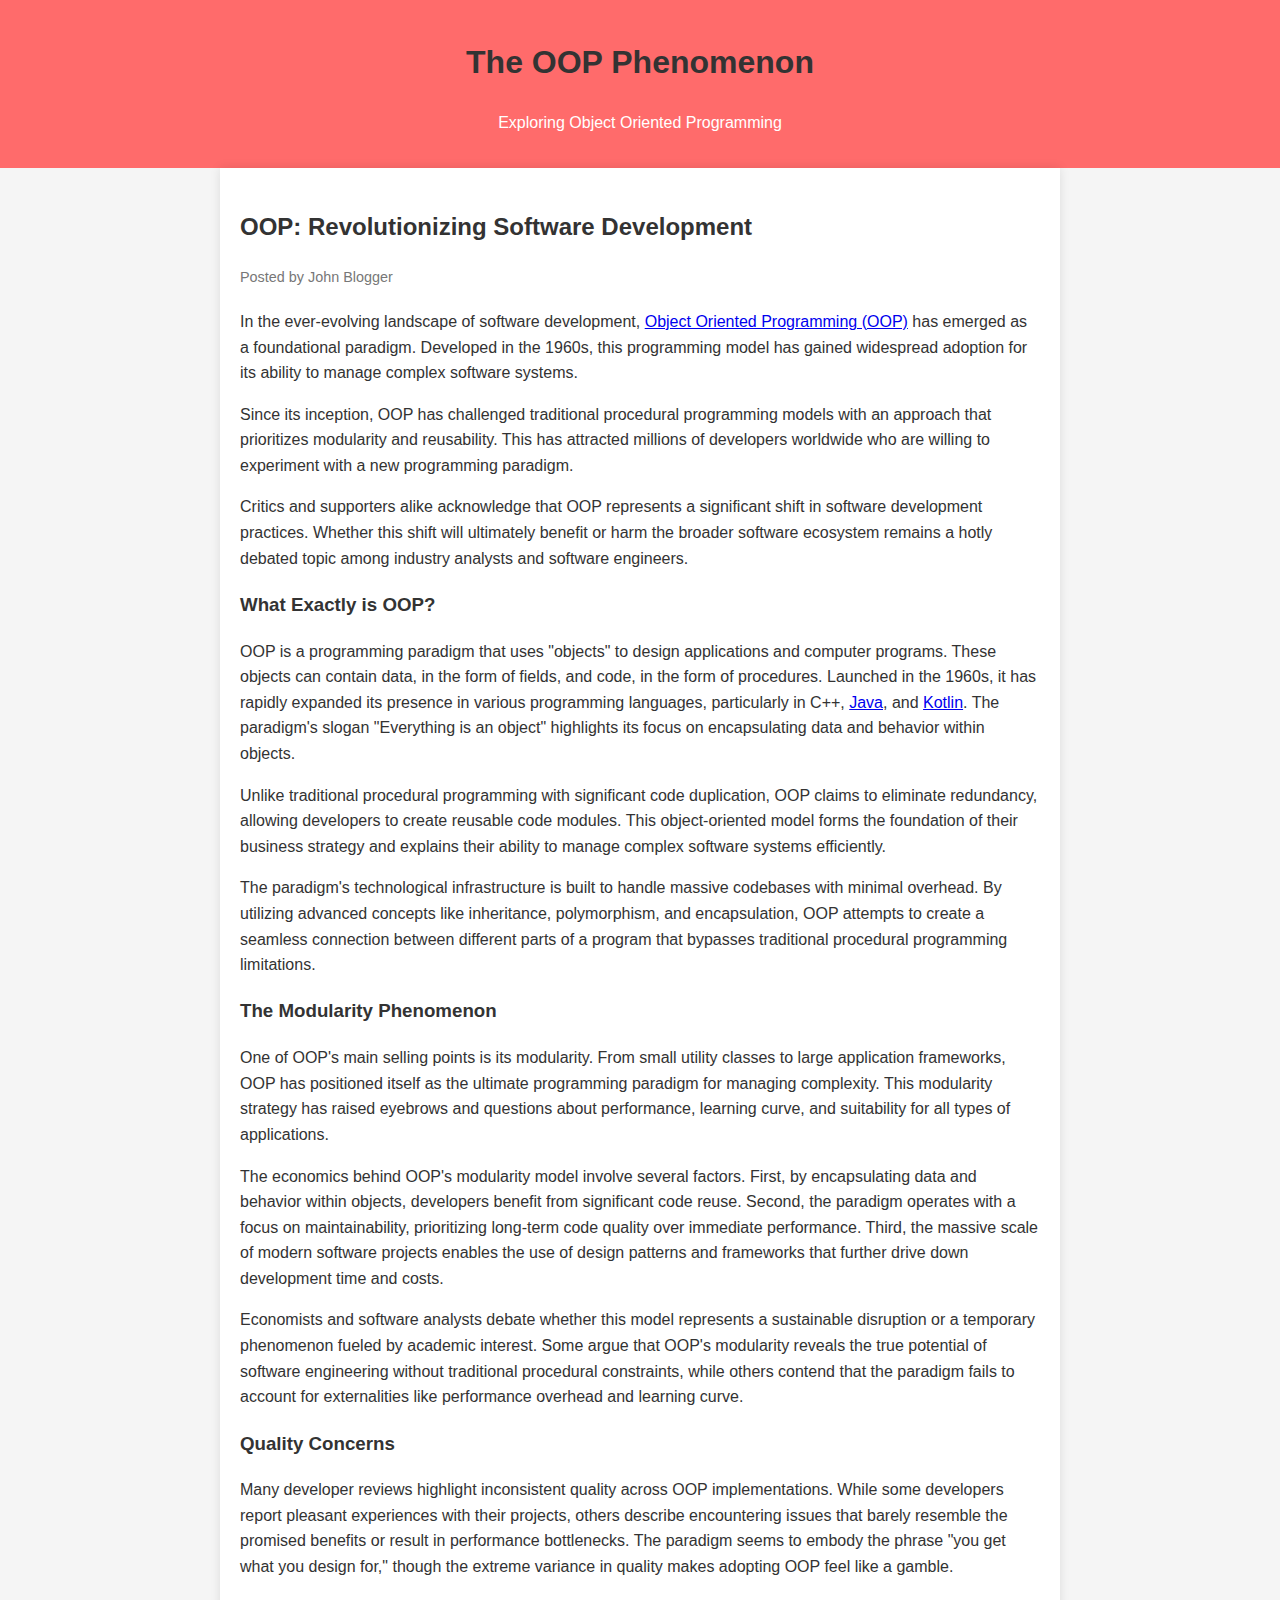
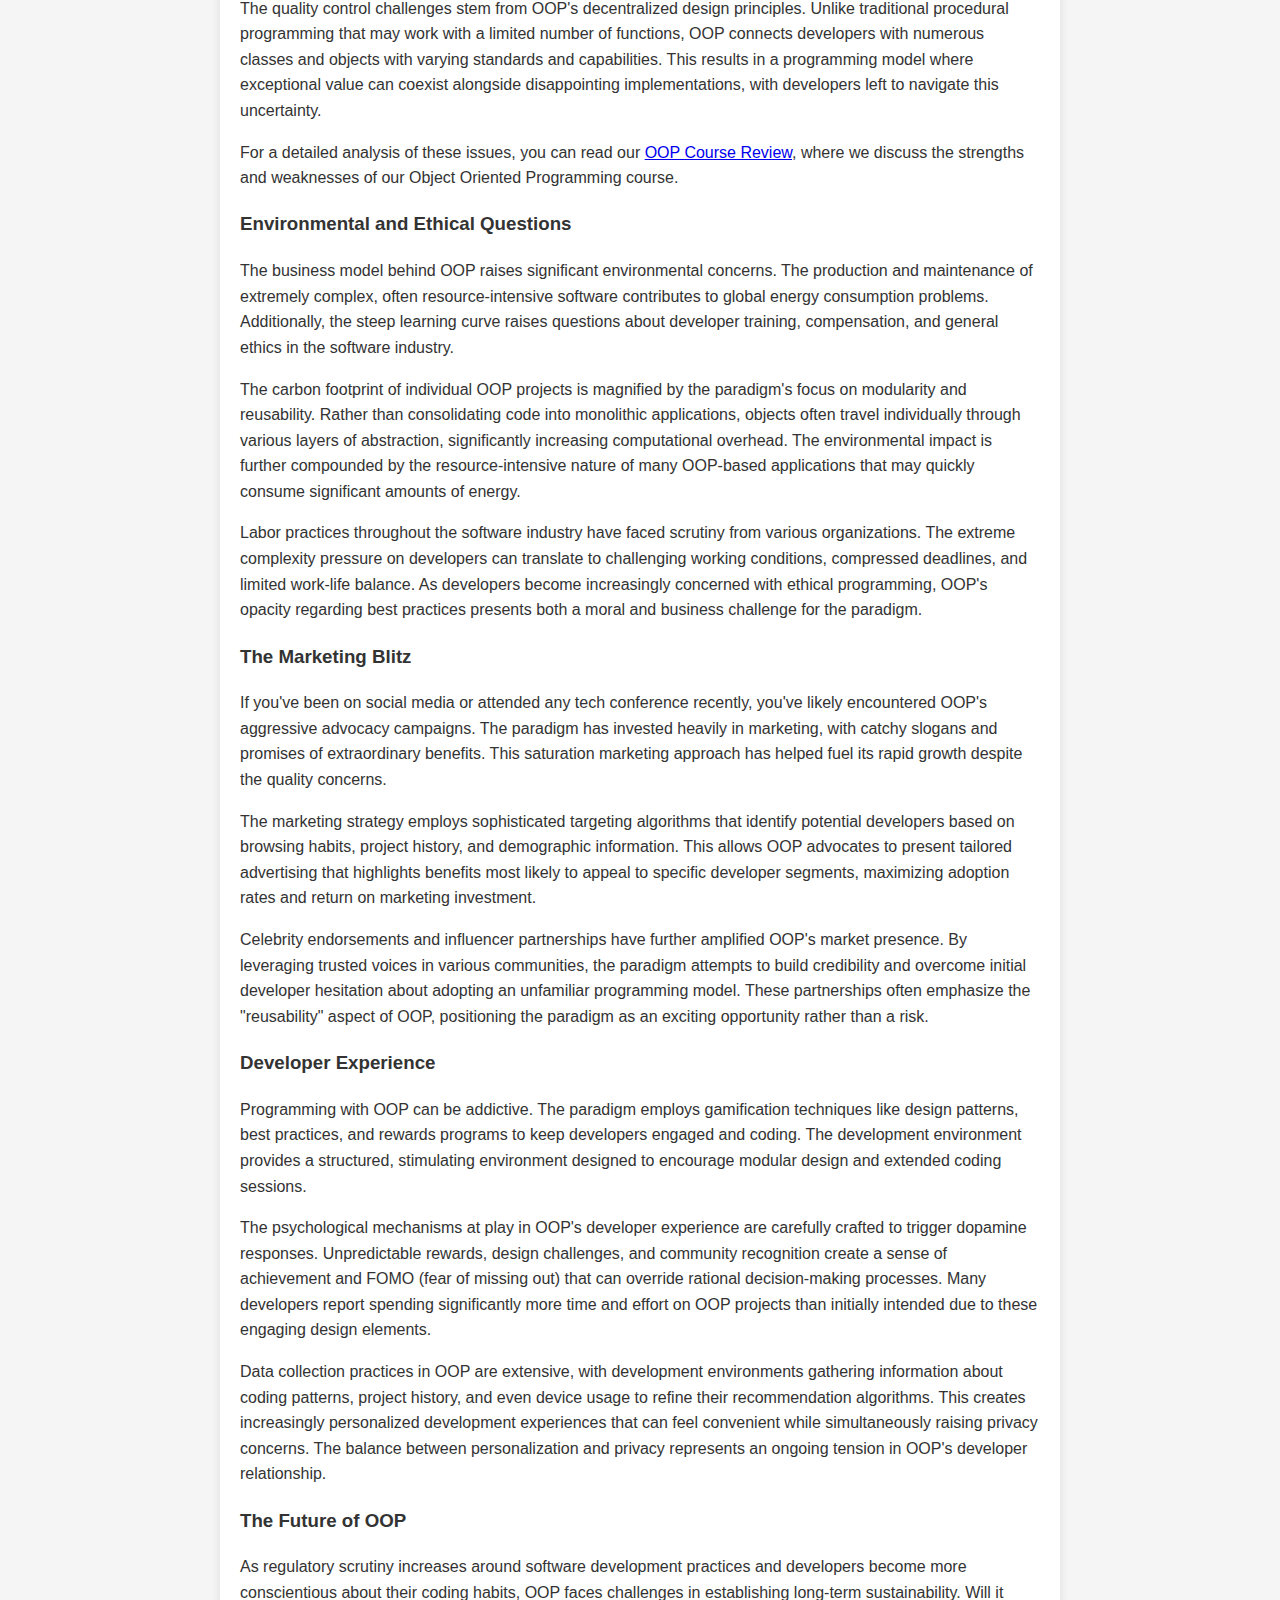
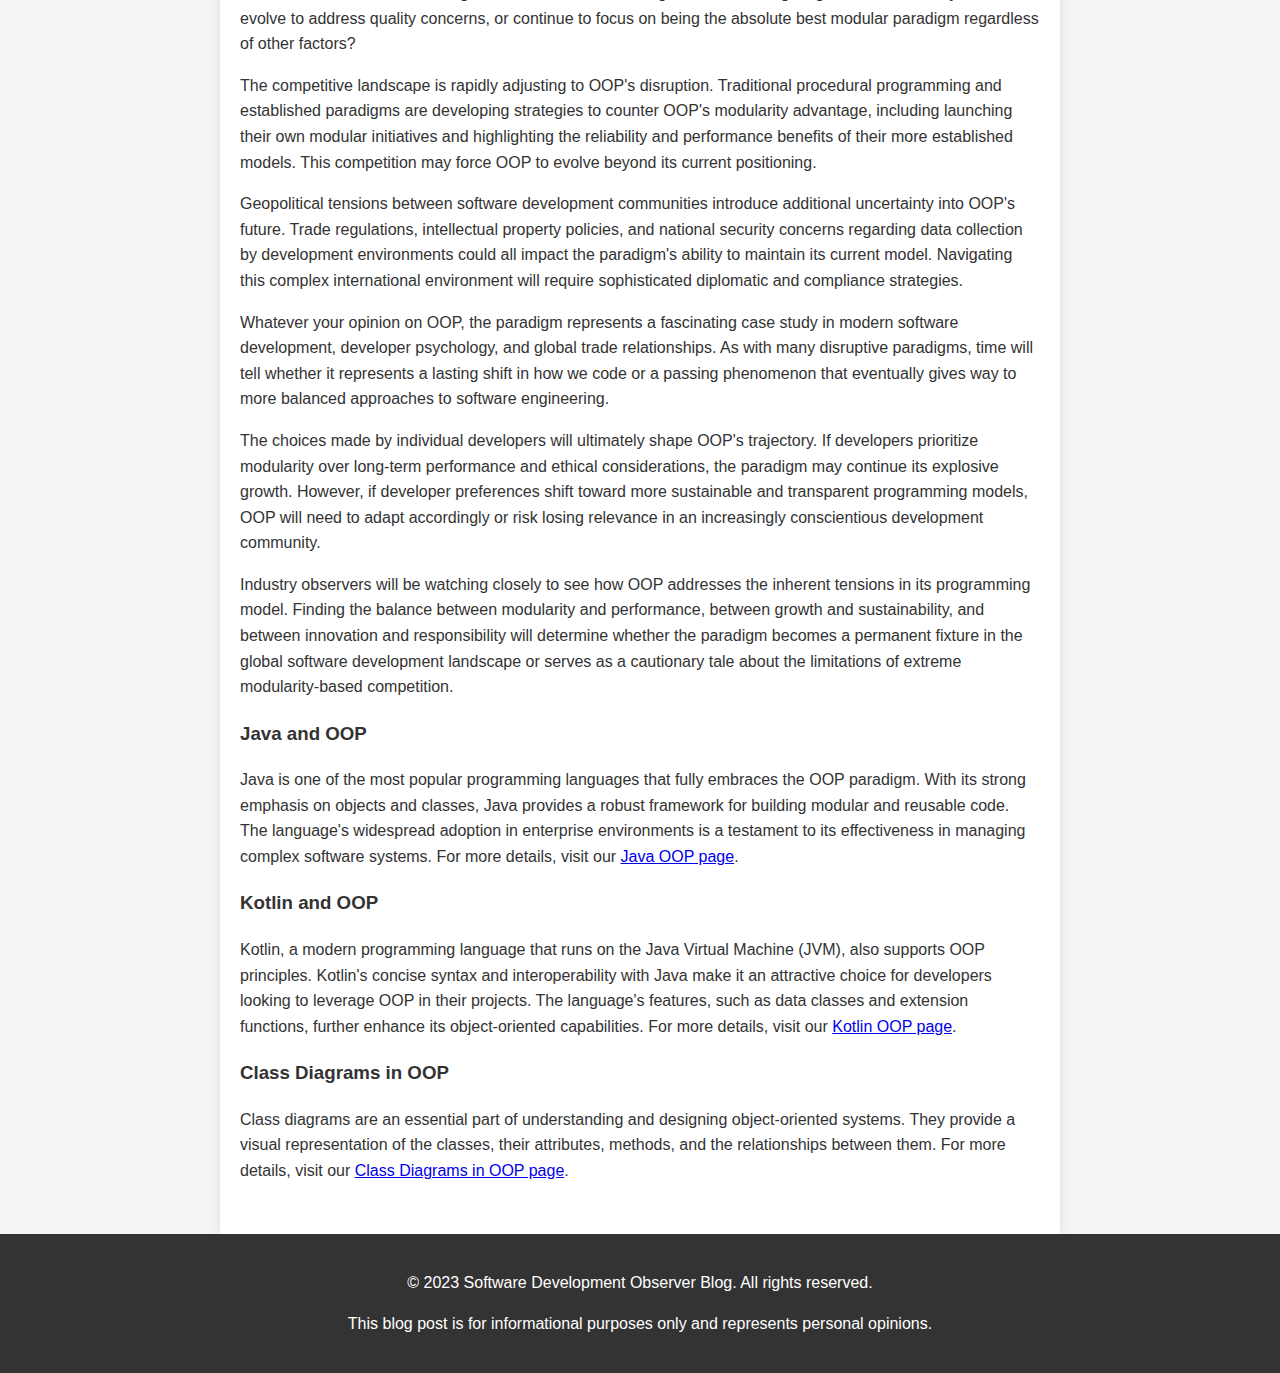
<file: index.html>
<!DOCTYPE html>
<html lang="en">

<head>
    <meta charset="UTF-8">
    <meta name="viewport" content="width=device-width, initial-scale=1.0">
    <title>OOP: The Programming Paradigm Blog</title>
    <link rel="stylesheet" href="styles.css">
    <script type="application/ld+json">
        {
            "@context": "https://schema.org",
            "@type": "BlogPosting",
            "headline": "OOP: Revolutionizing Software Development",
            "description": "Exploring Object Oriented Programming.",
            "url": "https://imt.0x10.lv/index.html",
            "datePublished": "2025-03-30",
            "author": {
                "@type": "Person",
                "name": "John Blogger"
            },
            "image": "https://imt.0x10.lv/oop_blog.png",
            "publisher": {
                "@type": "Organization",
                "name": "Software Development Observer Blog",
                "logo": {
                    "@type": "ImageObject",
                    "url": "https://imt.0x10.lv/logo.png"
                }
            },
            "mainEntityOfPage": {
                "@type": "WebPage",
                "@id": "https://imt.0x10.lv/index.html"
            }
        }
    </script>
</head>

<body itemscope itemtype="https://schema.org/WebPage">
    <header>
        <h1 itemprop="headline">The OOP Phenomenon</h1>
        <p itemprop="description">Exploring Object Oriented Programming</p>
    </header>

    <div class="container">
        <article itemscope itemtype="https://schema.org/Article">
            <h2 itemprop="headline">OOP: Revolutionizing Software Development</h2>
            <div class="post-meta" itemprop="author" itemscope itemtype="https://schema.org/Person">
                Posted by <span itemprop="name">John Blogger</span>
            </div>

            <div class="post-content" itemprop="articleBody">
                <p>In the ever-evolving landscape of software development, <a
                        href="https://en.wikipedia.org/wiki/Object-oriented_programming" target="_blank">Object Oriented
                        Programming (OOP)</a>
                    has emerged as a foundational paradigm. Developed in the 1960s, this programming model has gained
                    widespread adoption for its ability to manage complex software systems.</p>

                <p>Since its inception, OOP has challenged traditional procedural programming models with an approach
                    that prioritizes modularity and reusability. This has attracted millions of developers worldwide who
                    are willing to experiment with a new programming paradigm.</p>

                <p>Critics and supporters alike acknowledge that OOP represents a significant shift in software
                    development practices. Whether this shift will ultimately benefit or harm the broader software
                    ecosystem remains a hotly debated topic among industry analysts and software engineers.</p>

                <h3>What Exactly is OOP?</h3>
                <p>OOP is a programming paradigm that uses "objects" to design applications and computer programs. These
                    objects can contain data, in the form of fields, and code, in the form of procedures. Launched in
                    the 1960s, it has rapidly expanded its presence in various programming languages, particularly in
                    C++, <a href="java_oop.html">Java</a>, and <a href="kotlin_oop.html">Kotlin</a>. The paradigm's
                    slogan "Everything is an object" highlights its focus on
                    encapsulating data and behavior within objects.</p>

                <p>Unlike traditional procedural programming with significant code duplication, OOP claims to eliminate
                    redundancy, allowing developers to create reusable code modules. This object-oriented model forms
                    the foundation of their business strategy and explains their ability to manage complex software
                    systems efficiently.</p>

                <p>The paradigm's technological infrastructure is built to handle massive codebases with minimal
                    overhead. By utilizing advanced concepts like inheritance, polymorphism, and encapsulation, OOP
                    attempts to create a seamless connection between different parts of a program that bypasses
                    traditional procedural programming limitations.</p>

                <h3>The Modularity Phenomenon</h3>
                <p>One of OOP's main selling points is its modularity. From small utility classes to large application
                    frameworks, OOP has positioned itself as the ultimate programming paradigm for managing complexity.
                    This modularity strategy has raised eyebrows and questions about performance, learning curve, and
                    suitability for all types of applications.</p>

                <p>The economics behind OOP's modularity model involve several factors. First, by encapsulating data and
                    behavior within objects, developers benefit from significant code reuse. Second, the paradigm
                    operates with a focus on maintainability, prioritizing long-term code quality over immediate
                    performance. Third, the massive scale of modern software projects enables the use of design patterns
                    and frameworks that further drive down development time and costs.</p>

                <p>Economists and software analysts debate whether this model represents a sustainable disruption or a
                    temporary phenomenon fueled by academic interest. Some argue that OOP's modularity reveals the true
                    potential of software engineering without traditional procedural constraints, while others contend
                    that the paradigm fails to account for externalities like performance overhead and learning curve.
                </p>

                <h3>Quality Concerns</h3>
                <p>Many developer reviews highlight inconsistent quality across OOP implementations. While some
                    developers report pleasant experiences with their projects, others describe encountering issues that
                    barely resemble the promised benefits or result in performance bottlenecks. The paradigm seems to
                    embody the phrase "you get what you design for," though the extreme variance in quality makes
                    adopting OOP feel like a gamble.</p>

                <p>The quality control challenges stem from OOP's decentralized design principles. Unlike traditional
                    procedural programming that may work with a limited number of functions, OOP connects developers
                    with numerous classes and objects with varying standards and capabilities. This results in a
                    programming model where exceptional value can coexist alongside disappointing implementations, with
                    developers left to navigate this uncertainty.</p>
                <p>For a detailed analysis of these issues, you can read our <a href="oop_course.html">OOP Course
                        Review</a>, where we discuss the strengths and weaknesses of our Object Oriented Programming
                    course.</p>

                <h3>Environmental and Ethical Questions</h3>
                <p>The business model behind OOP raises significant environmental concerns. The production and
                    maintenance of extremely complex, often resource-intensive software contributes to global energy
                    consumption problems. Additionally, the steep learning curve raises questions about developer
                    training, compensation, and general ethics in the software industry.</p>

                <p>The carbon footprint of individual OOP projects is magnified by the paradigm's focus on modularity
                    and reusability. Rather than consolidating code into monolithic applications, objects often travel
                    individually through various layers of abstraction, significantly increasing computational overhead.
                    The environmental impact is further compounded by the resource-intensive nature of many OOP-based
                    applications that may quickly consume significant amounts of energy.</p>

                <p>Labor practices throughout the software industry have faced scrutiny from various organizations. The
                    extreme complexity pressure on developers can translate to challenging working conditions,
                    compressed deadlines, and limited work-life balance. As developers become increasingly concerned
                    with ethical programming, OOP's opacity regarding best practices presents both a moral and business
                    challenge for the paradigm.</p>

                <h3>The Marketing Blitz</h3>
                <p>If you've been on social media or attended any tech conference recently, you've likely encountered
                    OOP's aggressive advocacy campaigns. The paradigm has invested heavily in marketing, with catchy
                    slogans and promises of extraordinary benefits. This saturation marketing approach has helped fuel
                    its rapid growth despite the quality concerns.</p>

                <p>The marketing strategy employs sophisticated targeting algorithms that identify potential developers
                    based on browsing habits, project history, and demographic information. This allows OOP advocates to
                    present tailored advertising that highlights benefits most likely to appeal to specific developer
                    segments, maximizing adoption rates and return on marketing investment.</p>

                <p>Celebrity endorsements and influencer partnerships have further amplified OOP's market presence. By
                    leveraging trusted voices in various communities, the paradigm attempts to build credibility and
                    overcome initial developer hesitation about adopting an unfamiliar programming model. These
                    partnerships often emphasize the "reusability" aspect of OOP, positioning the paradigm as an
                    exciting opportunity rather than a risk.</p>

                <h3>Developer Experience</h3>
                <p>Programming with OOP can be addictive. The paradigm employs gamification techniques like design
                    patterns, best practices, and rewards programs to keep developers engaged and coding. The
                    development environment provides a structured, stimulating environment designed to encourage modular
                    design and extended coding sessions.</p>

                <p>The psychological mechanisms at play in OOP's developer experience are carefully crafted to trigger
                    dopamine responses. Unpredictable rewards, design challenges, and community recognition create a
                    sense of achievement and FOMO (fear of missing out) that can override rational decision-making
                    processes. Many developers report spending significantly more time and effort on OOP projects than
                    initially intended due to these engaging design elements.</p>

                <p>Data collection practices in OOP are extensive, with development environments gathering information
                    about coding patterns, project history, and even device usage to refine their recommendation
                    algorithms. This creates increasingly personalized development experiences that can feel convenient
                    while simultaneously raising privacy concerns. The balance between personalization and privacy
                    represents an ongoing tension in OOP's developer relationship.</p>

                <h3>The Future of OOP</h3>
                <p>As regulatory scrutiny increases around software development practices and developers become more
                    conscientious about their coding habits, OOP faces challenges in establishing long-term
                    sustainability. Will it evolve to address quality concerns, or continue to focus on being the
                    absolute best modular paradigm regardless of other factors?</p>

                <p>The competitive landscape is rapidly adjusting to OOP's disruption. Traditional procedural
                    programming and established paradigms are developing strategies to counter OOP's modularity
                    advantage, including launching their own modular initiatives and highlighting the reliability and
                    performance benefits of their more established models. This competition may force OOP to evolve
                    beyond its current positioning.</p>

                <p>Geopolitical tensions between software development communities introduce additional uncertainty into
                    OOP's future. Trade regulations, intellectual property policies, and national security concerns
                    regarding data collection by development environments could all impact the paradigm's ability to
                    maintain its current model. Navigating this complex international environment will require
                    sophisticated diplomatic and compliance strategies.</p>

                <p>Whatever your opinion on OOP, the paradigm represents a fascinating case study in modern software
                    development, developer psychology, and global trade relationships. As with many disruptive
                    paradigms, time will tell whether it represents a lasting shift in how we code or a passing
                    phenomenon that eventually gives way to more balanced approaches to software engineering.</p>

                <p>The choices made by individual developers will ultimately shape OOP's trajectory. If developers
                    prioritize modularity over long-term performance and ethical considerations, the paradigm may
                    continue its explosive growth. However, if developer preferences shift toward more sustainable and
                    transparent programming models, OOP will need to adapt accordingly or risk losing relevance in an
                    increasingly conscientious development community.</p>

                <p>Industry observers will be watching closely to see how OOP addresses the inherent tensions in its
                    programming model. Finding the balance between modularity and performance, between growth and
                    sustainability, and between innovation and responsibility will determine whether the paradigm
                    becomes a permanent fixture in the global software development landscape or serves as a cautionary
                    tale about the limitations of extreme modularity-based competition.</p>

                <h3 id="java-section">Java and OOP</h3>
                <p>Java is one of the most popular programming languages that fully embraces the OOP paradigm. With its
                    strong emphasis on objects and classes, Java provides a robust framework for building modular and
                    reusable code. The language's widespread adoption in enterprise environments is a testament to its
                    effectiveness in managing complex software systems. For more details, visit our <a
                        href="java_oop.html">Java OOP page</a>.</p>

                <h3 id="kotlin-section">Kotlin and OOP</h3>
                <p>Kotlin, a modern programming language that runs on the Java Virtual Machine (JVM), also supports OOP
                    principles.
                    Kotlin's concise syntax and interoperability with Java make it an attractive choice for developers
                    looking to
                    leverage OOP in their projects. The language's features, such as data classes and extension
                    functions, further
                    enhance its object-oriented capabilities. For more details, visit our <a
                        href="kotlin_oop.html">Kotlin OOP page</a>.</p>

                <h3 id="class-diagrams-section">Class Diagrams in OOP</h3>
                <p>Class diagrams are an essential part of understanding and designing object-oriented systems. They
                    provide a visual representation of the classes, their attributes, methods, and the relationships
                    between them. For more details, visit our <a href="class_diagrams.html">Class Diagrams in OOP
                        page</a>.</p>
            </div>
        </article>
    </div>

    <footer>
        <p>&copy; 2023 Software Development Observer Blog. All rights reserved.</p>
        <p>This blog post is for informational purposes only and represents personal opinions.</p>
    </footer>
</body>

</html>
</file>
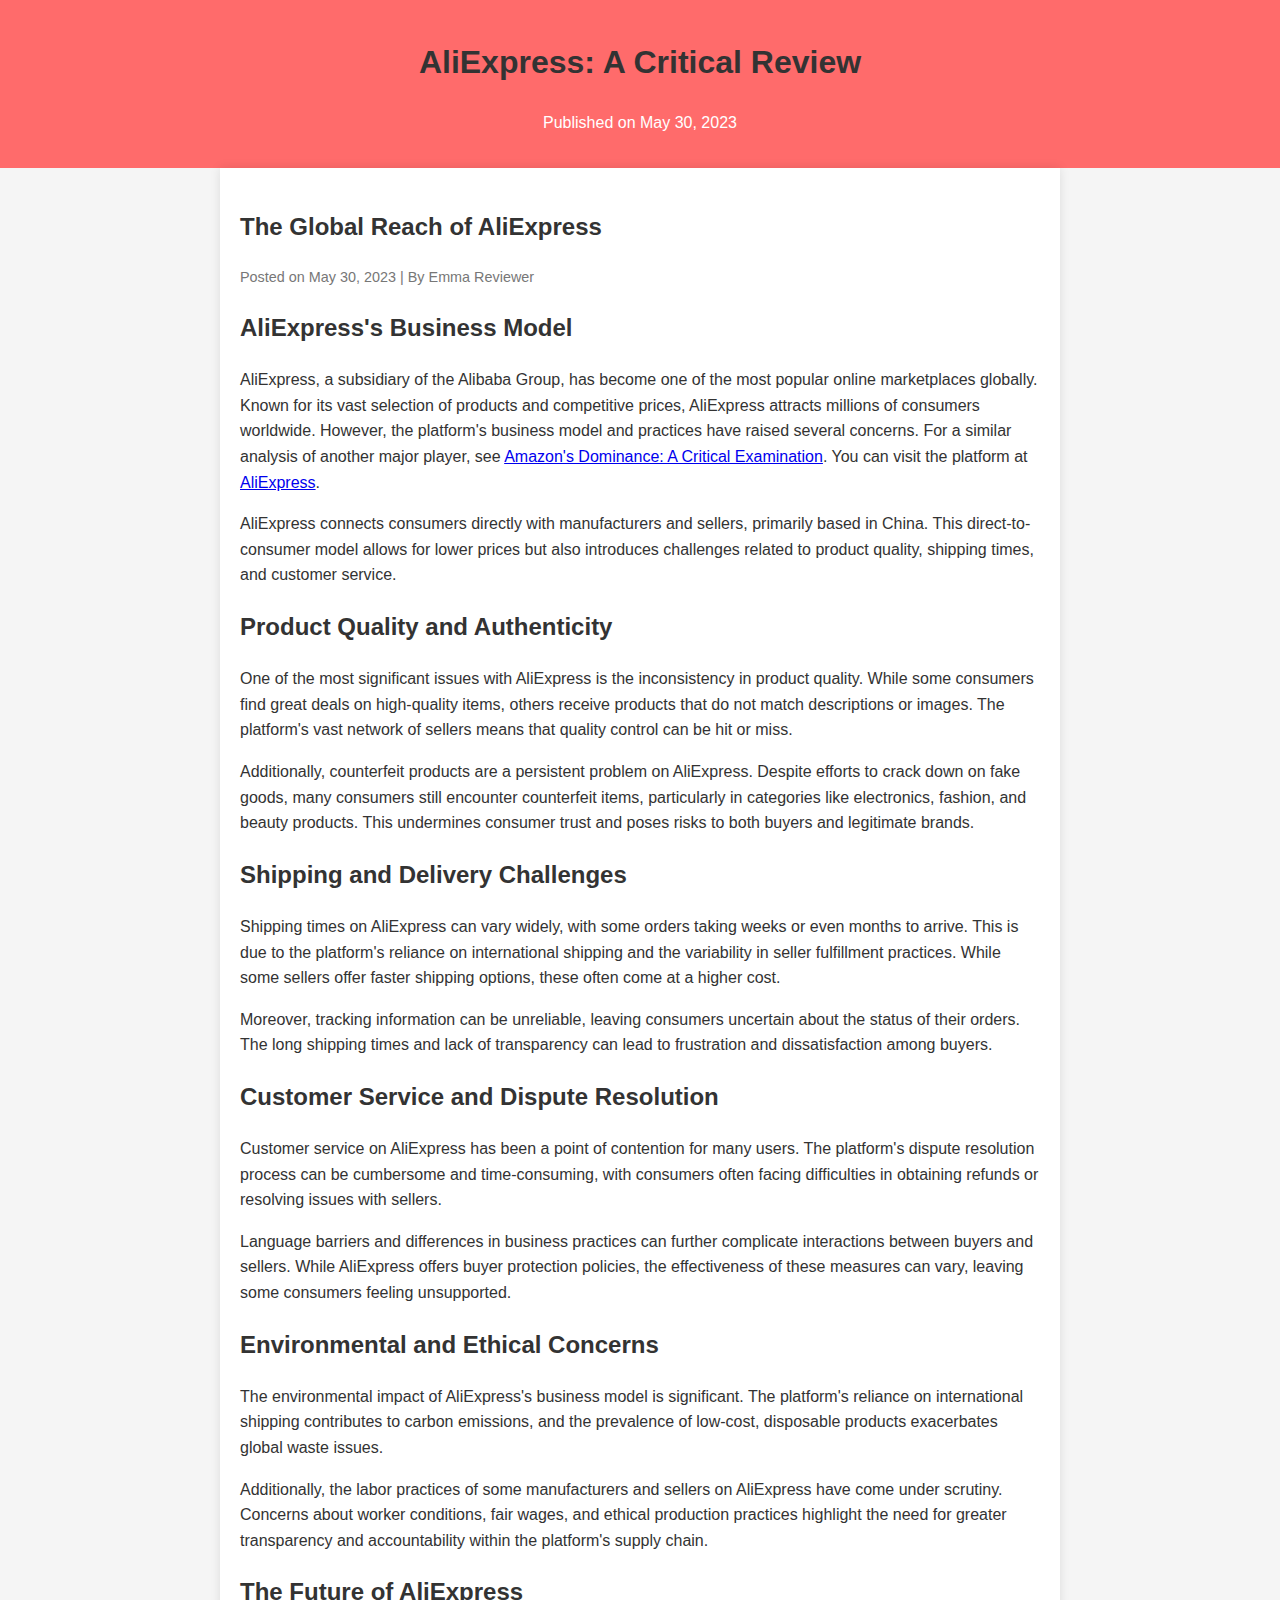
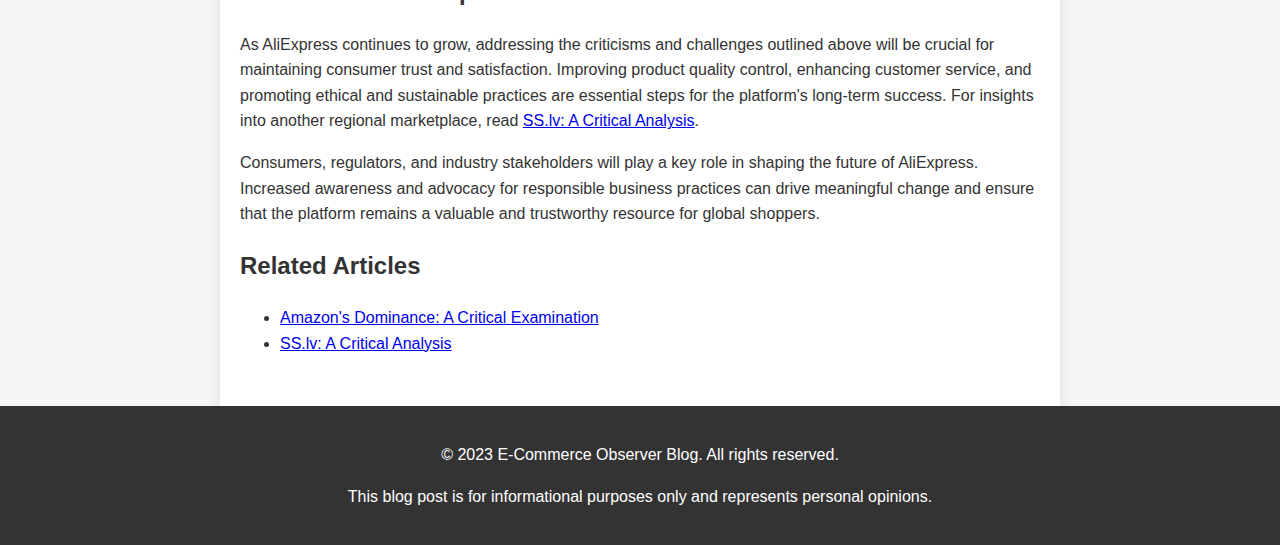
<file: aliexpress.html>
<!DOCTYPE html>
<html lang="en">

<head>
    <meta charset="UTF-8">
    <meta name="viewport" content="width=device-width, initial-scale=1.0">
    <title>AliExpress: A Critical Review</title>
    <link rel="stylesheet" href="styles.css">
</head>

<body>
    <header>
        <h1>AliExpress: A Critical Review</h1>
        <p class="date">Published on May 30, 2023</p>
    </header>
    <div class="container">
        <article>
            <h2>The Global Reach of AliExpress</h2>
            <div class="post-meta">
                Posted on May 30, 2023 | By Emma Reviewer
            </div>

            <div class="post-content">
                <h2>AliExpress's Business Model</h2>
                <p>AliExpress, a subsidiary of the Alibaba Group, has become one of the most popular online marketplaces
                    globally. Known for its vast selection of products and competitive prices, AliExpress attracts
                    millions of consumers worldwide. However, the platform's business model and practices have raised
                    several concerns. For a similar analysis of another major player, see <a href="amazon.html">Amazon's
                        Dominance: A Critical Examination</a>. You can visit the platform at <a
                        href="https://www.aliexpress.com" target="_blank">AliExpress</a>.</p>
                <p>AliExpress connects consumers directly with manufacturers and sellers, primarily based in China. This
                    direct-to-consumer model allows for lower prices but also introduces challenges related to product
                    quality, shipping times, and customer service.</p>

                <h2>Product Quality and Authenticity</h2>
                <p>One of the most significant issues with AliExpress is the inconsistency in product quality. While
                    some consumers find great deals on high-quality items, others receive products that do not match
                    descriptions or images. The platform's vast network of sellers means that quality control can be hit
                    or miss.</p>
                <p>Additionally, counterfeit products are a persistent problem on AliExpress. Despite efforts to crack
                    down on fake goods, many consumers still encounter counterfeit items, particularly in categories
                    like electronics, fashion, and beauty products. This undermines consumer trust and poses risks to
                    both buyers and legitimate brands.</p>

                <h2>Shipping and Delivery Challenges</h2>
                <p>Shipping times on AliExpress can vary widely, with some orders taking weeks or even months to arrive.
                    This is due to the platform's reliance on international shipping and the variability in seller
                    fulfillment practices. While some sellers offer faster shipping options, these often come at a
                    higher cost.</p>
                <p>Moreover, tracking information can be unreliable, leaving consumers uncertain about the status of
                    their orders. The long shipping times and lack of transparency can lead to frustration and
                    dissatisfaction among buyers.</p>

                <h2>Customer Service and Dispute Resolution</h2>
                <p>Customer service on AliExpress has been a point of contention for many users. The platform's dispute
                    resolution process can be cumbersome and time-consuming, with consumers often facing difficulties in
                    obtaining refunds or resolving issues with sellers.</p>
                <p>Language barriers and differences in business practices can further complicate interactions between
                    buyers and sellers. While AliExpress offers buyer protection policies, the effectiveness of these
                    measures can vary, leaving some consumers feeling unsupported.</p>

                <h2>Environmental and Ethical Concerns</h2>
                <p>The environmental impact of AliExpress's business model is significant. The platform's reliance on
                    international shipping contributes to carbon emissions, and the prevalence of low-cost, disposable
                    products exacerbates global waste issues.</p>
                <p>Additionally, the labor practices of some manufacturers and sellers on AliExpress have come under
                    scrutiny. Concerns about worker conditions, fair wages, and ethical production practices highlight
                    the need for greater transparency and accountability within the platform's supply chain.</p>

                <h2>The Future of AliExpress</h2>
                <p>As AliExpress continues to grow, addressing the criticisms and challenges outlined above will be
                    crucial for maintaining consumer trust and satisfaction. Improving product quality control,
                    enhancing customer service, and promoting ethical and sustainable practices are essential steps for
                    the platform's long-term success. For insights into another regional marketplace, read <a
                        href="ss_lv.html">SS.lv: A Critical Analysis</a>.</p>
                <p>Consumers, regulators, and industry stakeholders will play a key role in shaping the future of
                    AliExpress. Increased awareness and advocacy for responsible business practices can drive meaningful
                    change and ensure that the platform remains a valuable and trustworthy resource for global shoppers.
                </p>

                <h2>Related Articles</h2>
                <ul>
                    <li><a href="amazon.html">Amazon's Dominance: A Critical Examination</a></li>
                    <li><a href="ss_lv.html">SS.lv: A Critical Analysis</a></li>
                </ul>
            </div>
        </article>
    </div>

    <footer>
        <p>&copy; 2023 E-Commerce Observer Blog. All rights reserved.</p>
        <p>This blog post is for informational purposes only and represents personal opinions.</p>
    </footer>
</body>

</html>
</file>
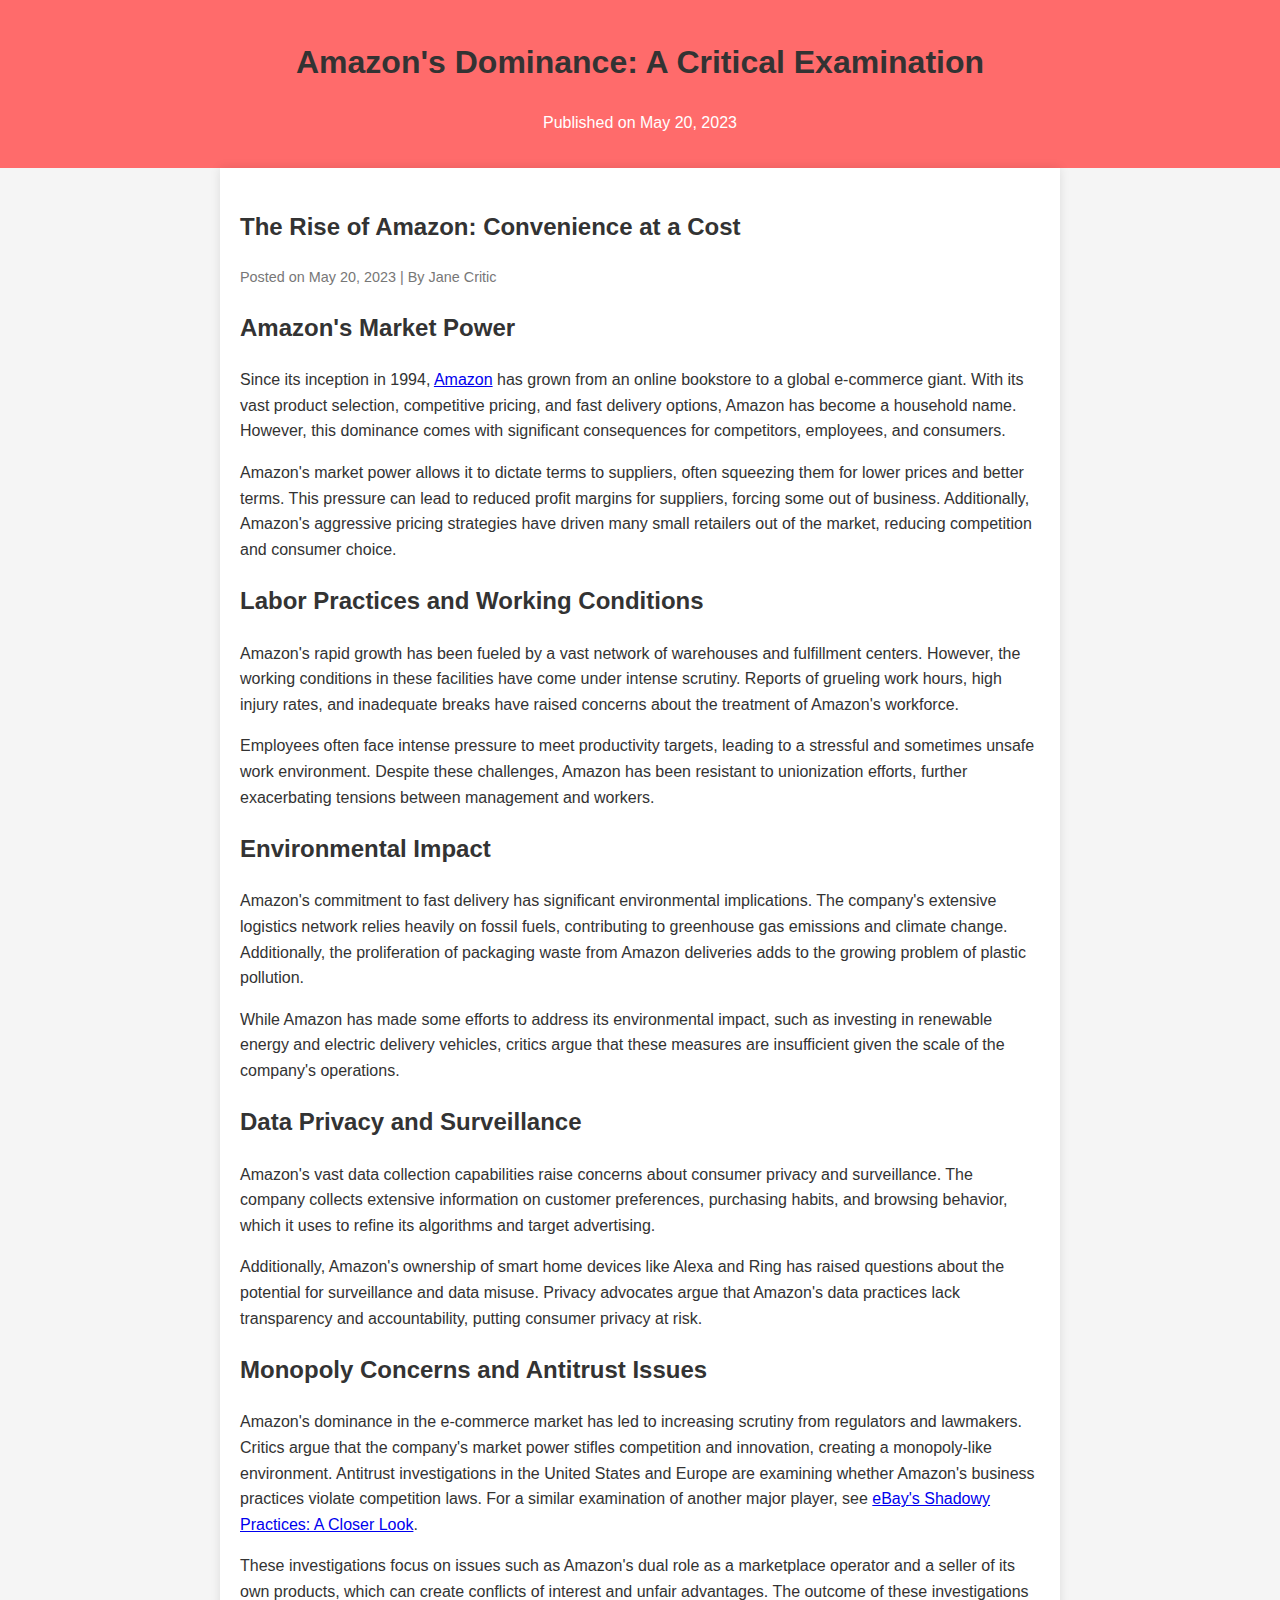
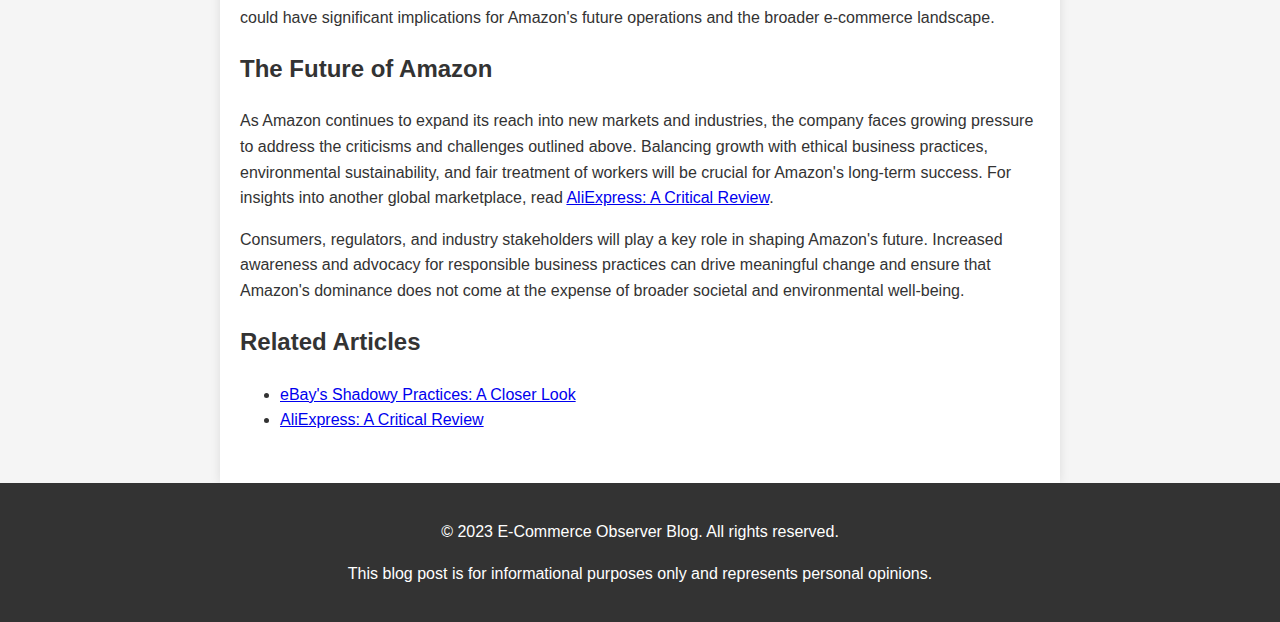
<file: amazon.html>
<!DOCTYPE html>
<html lang="en">

<head>
    <meta charset="UTF-8">
    <meta name="viewport" content="width=device-width, initial-scale=1.0">
    <title>Amazon's Dominance: A Critical Examination</title>
    <link rel="stylesheet" href="styles.css">
</head>

<body>
    <header>
        <h1>Amazon's Dominance: A Critical Examination</h1>
        <p class="date">Published on May 20, 2023</p>
    </header>
    <div class="container">
        <article>
            <h2>The Rise of Amazon: Convenience at a Cost</h2>
            <div class="post-meta">
                Posted on May 20, 2023 | By Jane Critic
            </div>

            <div class="post-content">
                <h2>Amazon's Market Power</h2>
                <p>Since its inception in 1994, <a href="https://www.amazon.com" target="_blank">Amazon</a> has grown
                    from an online bookstore to a global e-commerce giant.
                    With its vast product selection, competitive pricing, and fast delivery options, Amazon has become a
                    household name. However, this dominance comes with significant consequences for competitors,
                    employees, and consumers.</p>
                <p>Amazon's market power allows it to dictate terms to suppliers, often squeezing them for lower prices
                    and better terms. This pressure can lead to reduced profit margins for suppliers, forcing some out
                    of business. Additionally, Amazon's aggressive pricing strategies have driven many small retailers
                    out of the market, reducing competition and consumer choice.</p>

                <h2>Labor Practices and Working Conditions</h2>
                <p>Amazon's rapid growth has been fueled by a vast network of warehouses and fulfillment centers.
                    However, the working conditions in these facilities have come under intense scrutiny. Reports of
                    grueling work hours, high injury rates, and inadequate breaks have raised concerns about the
                    treatment of Amazon's workforce.</p>
                <p>Employees often face intense pressure to meet productivity targets, leading to a stressful and
                    sometimes unsafe work environment. Despite these challenges, Amazon has been resistant to
                    unionization efforts, further exacerbating tensions between management and workers.</p>

                <h2>Environmental Impact</h2>
                <p>Amazon's commitment to fast delivery has significant environmental implications. The company's
                    extensive logistics network relies heavily on fossil fuels, contributing to greenhouse gas emissions
                    and climate change. Additionally, the proliferation of packaging waste from Amazon deliveries adds
                    to the growing problem of plastic pollution.</p>
                <p>While Amazon has made some efforts to address its environmental impact, such as investing in
                    renewable energy and electric delivery vehicles, critics argue that these measures are insufficient
                    given the scale of the company's operations.</p>

                <h2>Data Privacy and Surveillance</h2>
                <p>Amazon's vast data collection capabilities raise concerns about consumer privacy and surveillance.
                    The company collects extensive information on customer preferences, purchasing habits, and browsing
                    behavior, which it uses to refine its algorithms and target advertising.</p>
                <p>Additionally, Amazon's ownership of smart home devices like Alexa and Ring has raised questions about
                    the potential for surveillance and data misuse. Privacy advocates argue that Amazon's data practices
                    lack transparency and accountability, putting consumer privacy at risk.</p>

                <h2>Monopoly Concerns and Antitrust Issues</h2>
                <p>Amazon's dominance in the e-commerce market has led to increasing scrutiny from regulators and
                    lawmakers. Critics argue that the company's market power stifles competition and innovation,
                    creating a monopoly-like environment. Antitrust investigations in the United States and Europe are
                    examining whether Amazon's business practices violate competition laws. For a similar examination of
                    another major player, see <a href="ebay.html">eBay's Shadowy Practices: A Closer Look</a>.</p>
                <p>These investigations focus on issues such as Amazon's dual role as a marketplace operator and a
                    seller of its own products, which can create conflicts of interest and unfair advantages. The
                    outcome of these investigations could have significant implications for Amazon's future operations
                    and the broader e-commerce landscape.</p>

                <h2>The Future of Amazon</h2>
                <p>As Amazon continues to expand its reach into new markets and industries, the company faces growing
                    pressure to address the criticisms and challenges outlined above. Balancing growth with ethical
                    business practices, environmental sustainability, and fair treatment of workers will be crucial for
                    Amazon's long-term success. For insights into another global marketplace, read <a
                        href="aliexpress.html">AliExpress: A Critical Review</a>.</p>
                <p>Consumers, regulators, and industry stakeholders will play a key role in shaping Amazon's future.
                    Increased awareness and advocacy for responsible business practices can drive meaningful change and
                    ensure that Amazon's dominance does not come at the expense of broader societal and environmental
                    well-being.</p>

                <h2>Related Articles</h2>
                <ul>
                    <li><a href="ebay.html">eBay's Shadowy Practices: A Closer Look</a></li>
                    <li><a href="aliexpress.html">AliExpress: A Critical Review</a></li>
                </ul>
            </div>
        </article>
    </div>

    <footer>
        <p>&copy; 2023 E-Commerce Observer Blog. All rights reserved.</p>
        <p>This blog post is for informational purposes only and represents personal opinions.</p>
    </footer>
</body>

</html>
</file>
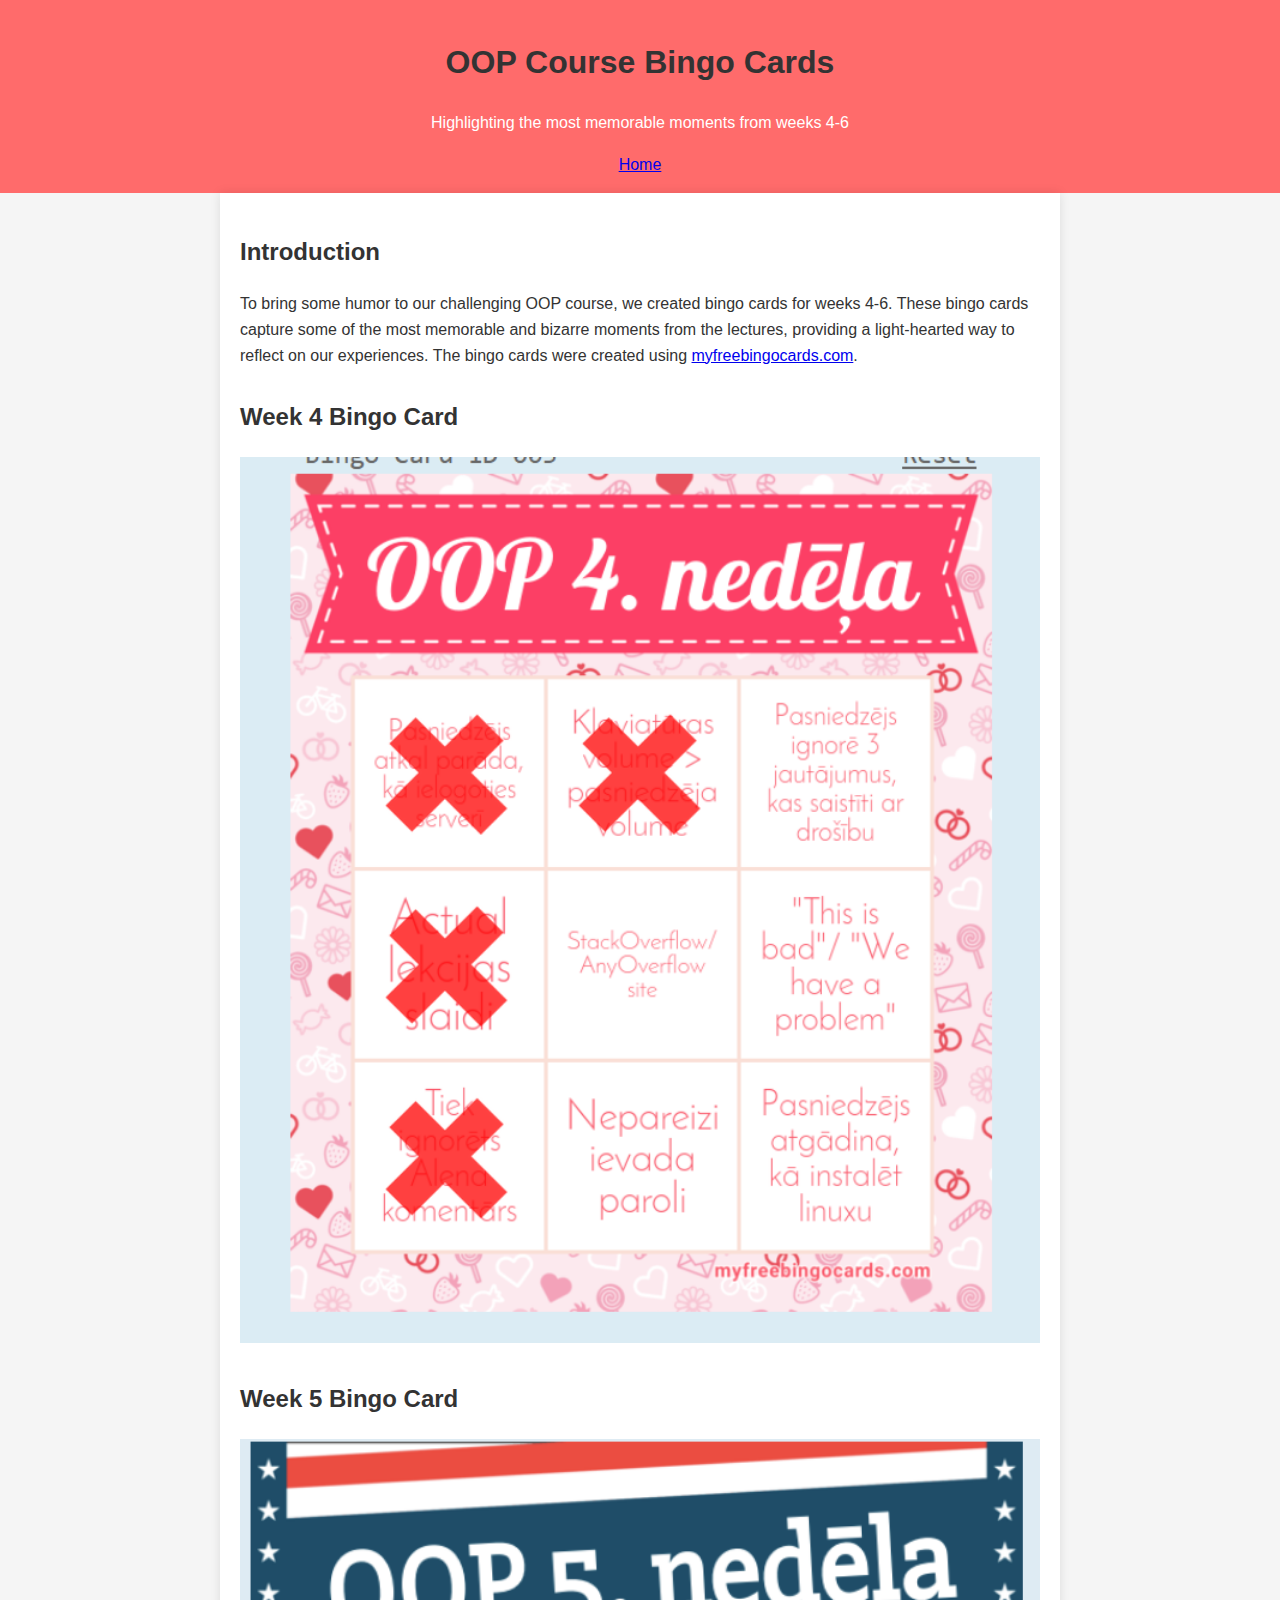
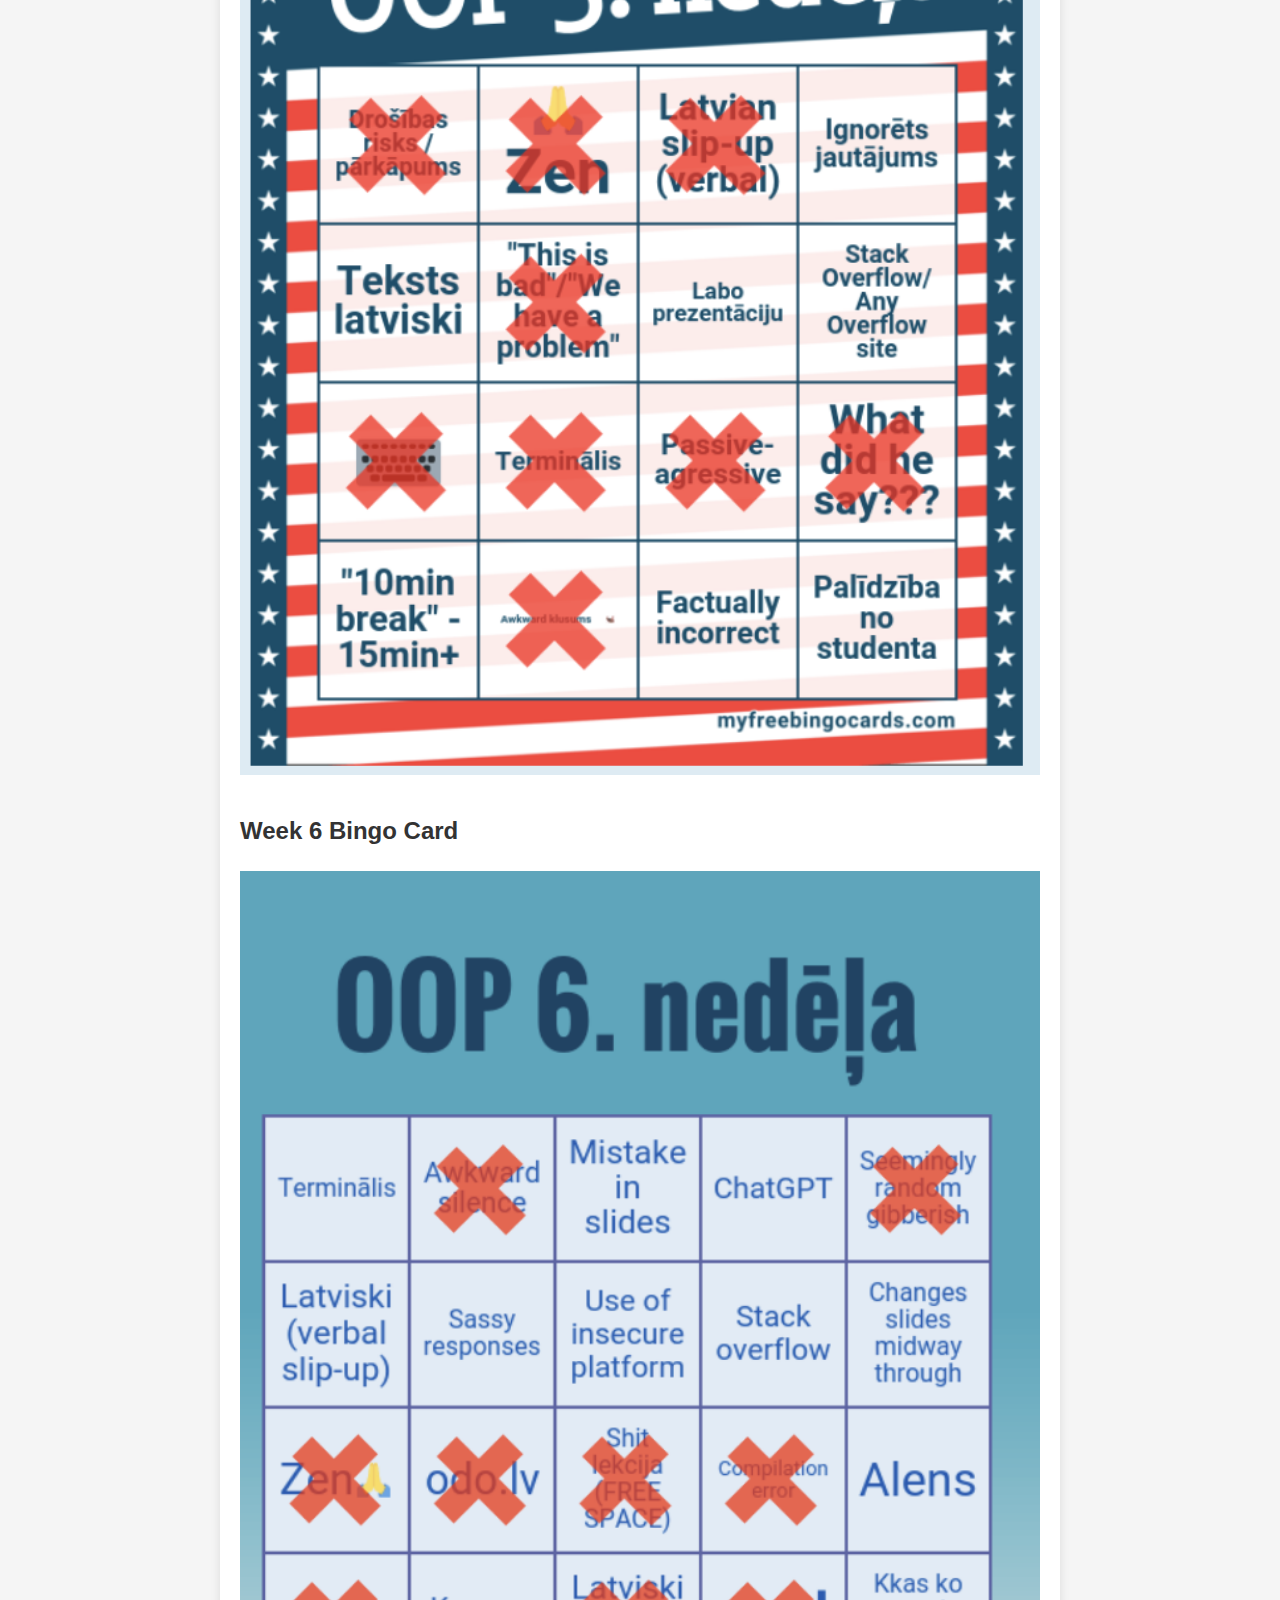
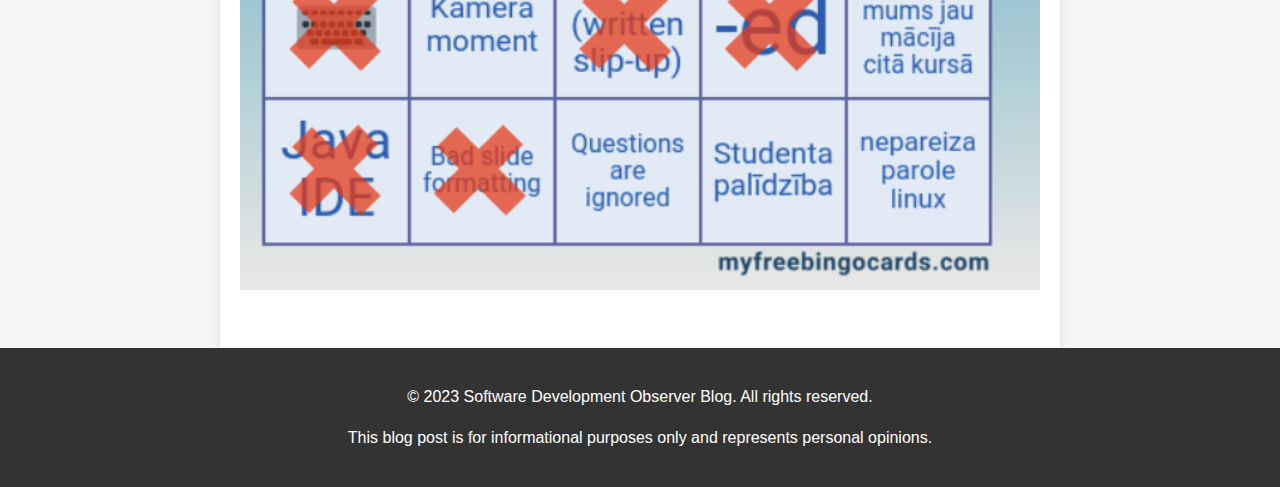
<file: bingo.html>
<!DOCTYPE html>
<html lang="en">

<head>
    <meta charset="UTF-8">
    <meta name="viewport" content="width=device-width, initial-scale=1.0">
    <title>OOP Course Bingo Cards</title>
    <link rel="stylesheet" href="styles.css">
    <script type="application/ld+json">
        {
            "@context": "https://schema.org",
            "@type": "BlogPosting",
            "headline": "OOP Course Bingo Cards",
            "description": "Highlighting the most memorable moments from weeks 4-6 of the OOP course.",
            "url": "https://imt.0x10.lv/bingo.html",
            "author": {
                "@type": "Person",
                "name": "John Blogger"
            },
            "datePublished": "2025-03-30",
            "image": "https://imt.0x10.lv/oop_w4.png",
            "publisher": {
                "@type": "Organization",
                "name": "Software Development Observer Blog",
                "logo": {
                    "@type": "ImageObject",
                    "url": "https://imt.0x10.lv/logo.png"
                }
            },
            "mainEntityOfPage": {
                "@type": "WebPage",
                "@id": "https://imt.0x10.lv/bingo.html"
            }
        }
    </script>
</head>

<body itemscope itemtype="https://schema.org/WebPage">
    <header>
        <h1 itemprop="headline">OOP Course Bingo Cards</h1>
        <p itemprop="description">Highlighting the most memorable moments from weeks 4-6</p>
        <nav>
            <a href="index.html">Home</a>
        </nav>
    </header>

    <div class="container">
        <article itemscope itemtype="https://schema.org/Article">
            <h2 itemprop="headline">Introduction</h2>
            <div class="post-content" itemprop="articleBody">
                <p>To bring some humor to our challenging OOP course, we created bingo cards for weeks 4-6. These bingo
                    cards capture some of the most memorable and bizarre moments from the lectures, providing a
                    light-hearted way to reflect on our experiences. The bingo cards were created using <a
                        href="https://myfreebingocards.com" target="_blank">myfreebingocards.com</a>.</p>
            </div>

            <h2>Week 4 Bingo Card</h2>
            <div class="post-content" itemscope itemtype="https://schema.org/ImageObject">
                <img itemprop="contentUrl" src="oop_w4.png" alt="Week 4 Bingo Card" width="100%">
                <meta itemprop="name" content="OOP Course Week 4 Bingo Card">
                <meta itemprop="description"
                    content="Bingo card highlighting memorable moments from week 4 of the OOP course">
            </div>

            <h2>Week 5 Bingo Card</h2>
            <div class="post-content" itemscope itemtype="https://schema.org/ImageObject">
                <img itemprop="contentUrl" src="oop_w5.png" alt="Week 5 Bingo Card" width="100%">
                <meta itemprop="name" content="OOP Course Week 5 Bingo Card">
                <meta itemprop="description"
                    content="Bingo card highlighting memorable moments from week 5 of the OOP course">
            </div>

            <h2>Week 6 Bingo Card</h2>
            <div class="post-content" itemscope itemtype="https://schema.org/ImageObject">
                <img itemprop="contentUrl" src="oop_w6.png" alt="Week 6 Bingo Card" width="100%">
                <meta itemprop="name" content="OOP Course Week 6 Bingo Card">
                <meta itemprop="description"
                    content="Bingo card highlighting memorable moments from week 6 of the OOP course">
            </div>
        </article>
    </div>

    <footer>
        <p>&copy; 2023 Software Development Observer Blog. All rights reserved.</p>
        <p>This blog post is for informational purposes only and represents personal opinions.</p>
    </footer>
</body>

</html>
</file>
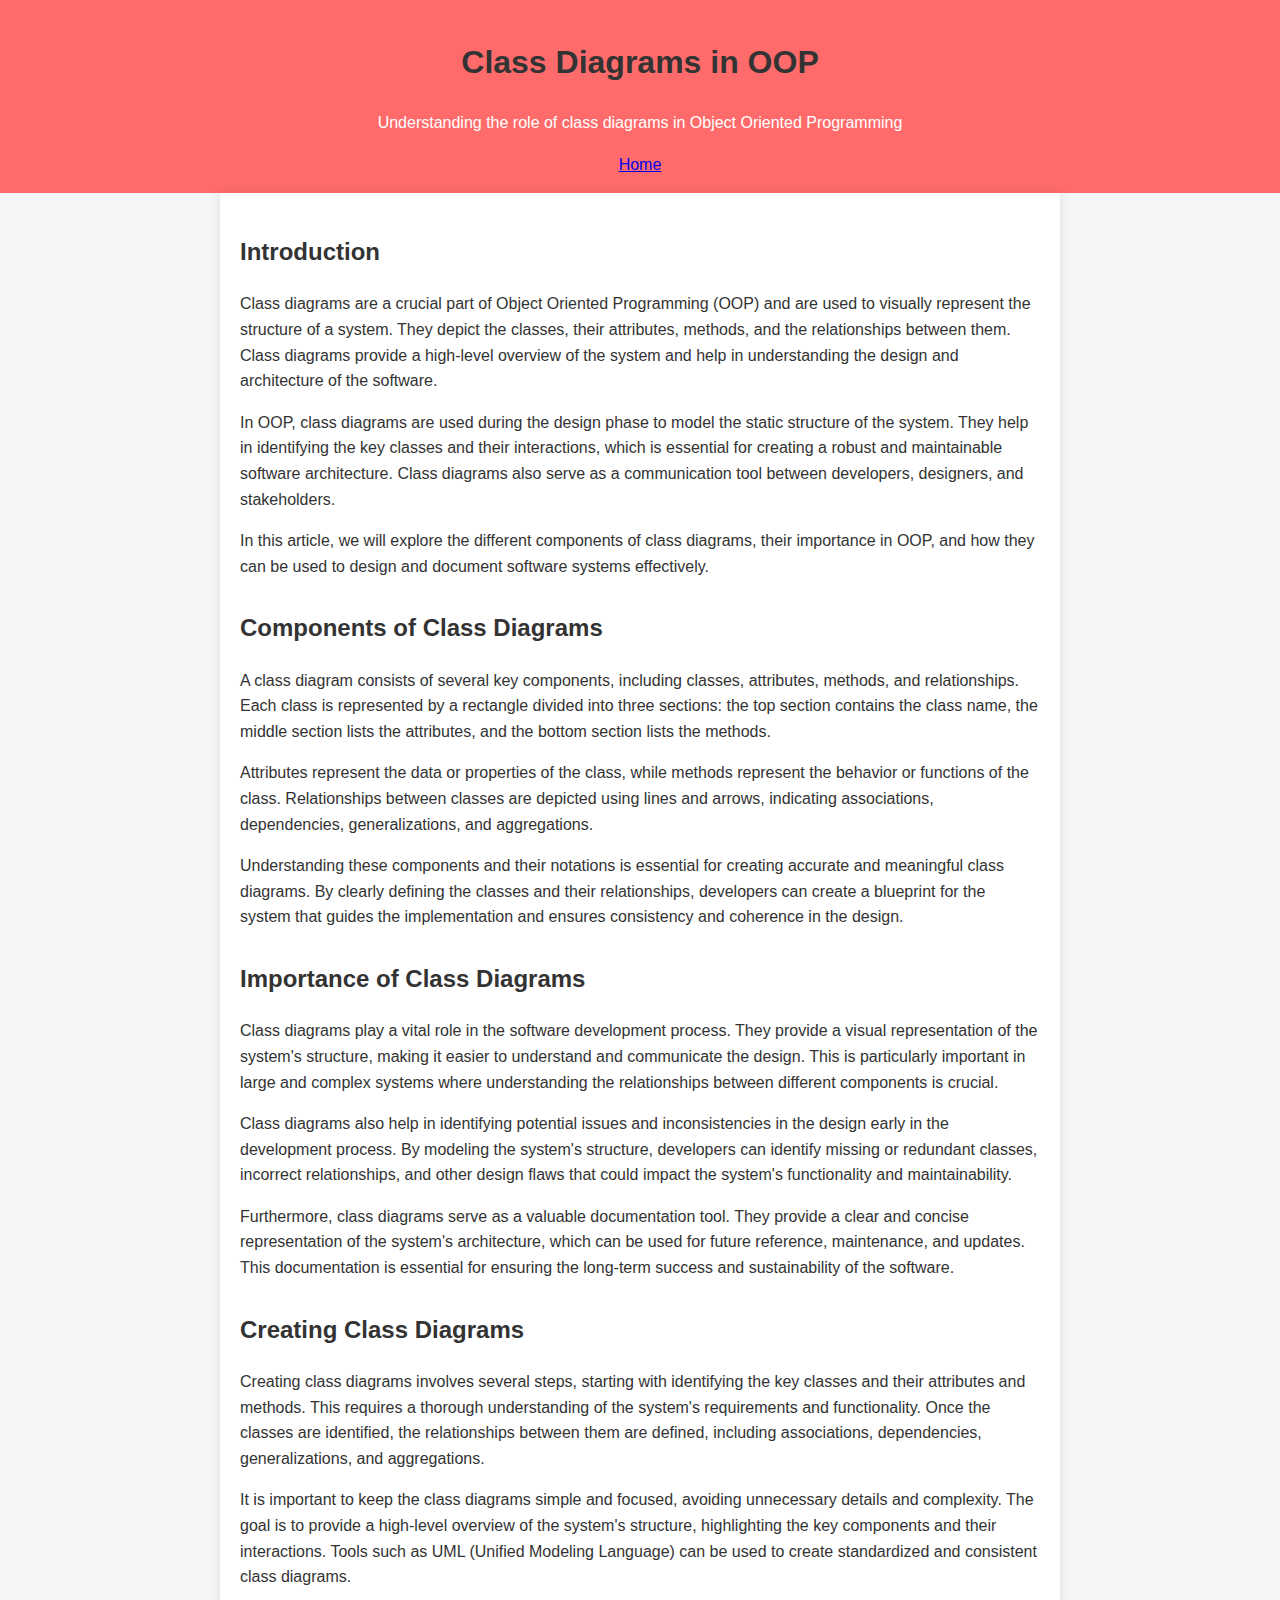
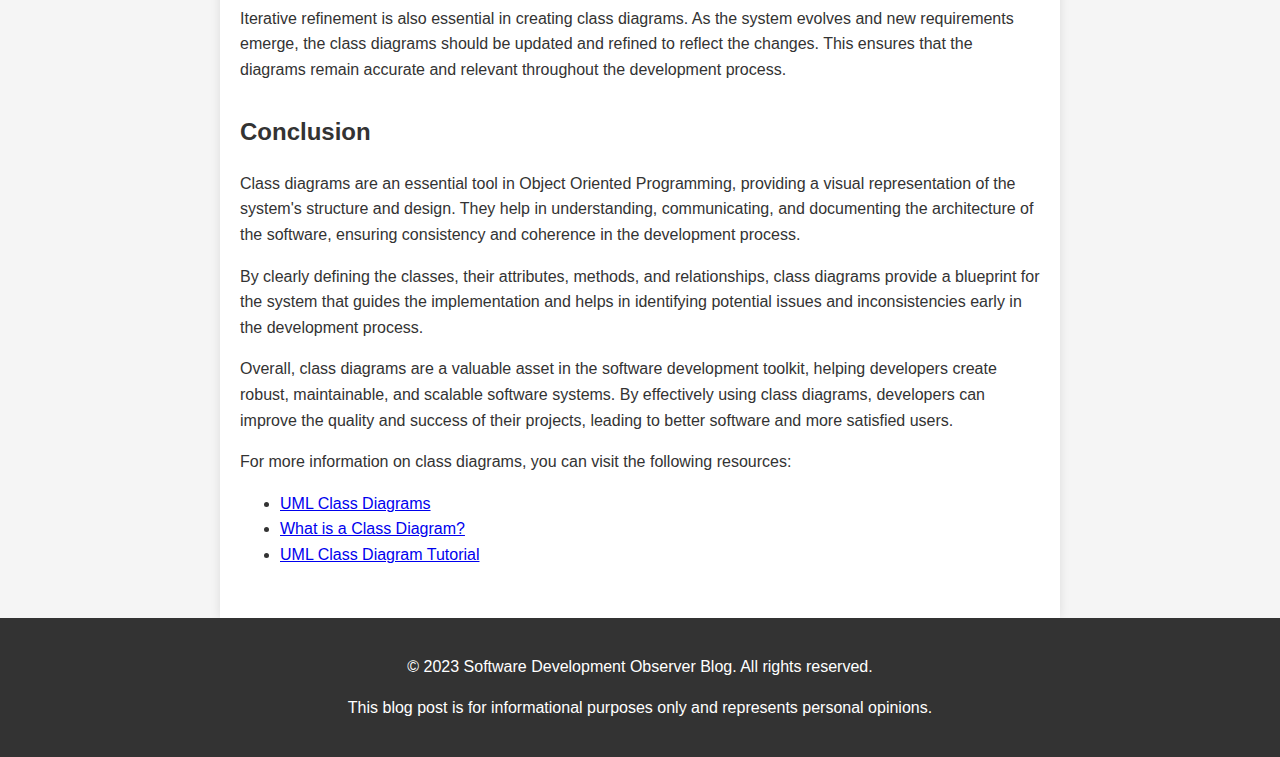
<file: class_diagrams.html>
<!DOCTYPE html>
<html lang="en">

<head>
    <meta charset="UTF-8">
    <meta name="viewport" content="width=device-width, initial-scale=1.0">
    <title>Class Diagrams in OOP</title>
    <link rel="stylesheet" href="styles.css">
    <script type="application/ld+json">
        {
            "@context": "https://schema.org",
            "@type": "BlogPosting",
            "headline": "Class Diagrams in OOP",
            "description": "Understanding the role of class diagrams in Object Oriented Programming.",
            "url": "https://imt.0x10.lv/class_diagrams.html",
            "author": {
                "@type": "Person",
                "name": "John Blogger"
            },
            "datePublished": "2025-03-30",
            "image": "https://imt.0x10.lv/class_diagrams.png",
            "publisher": {
                "@type": "Organization",
                "name": "Software Development Observer Blog",
                "logo": {
                    "@type": "ImageObject",
                    "url": "https://imt.0x10.lv/logo.png"
                }
            },
            "mainEntityOfPage": {
                "@type": "WebPage",
                "@id": "https://imt.0x10.lv/class_diagrams.html"
            }
        }
    </script>
</head>

<body itemscope itemtype="https://schema.org/WebPage">
    <header>
        <h1 itemprop="headline">Class Diagrams in OOP</h1>
        <p itemprop="description">Understanding the role of class diagrams in Object Oriented Programming</p>
        <nav>
            <a href="index.html">Home</a>
        </nav>
    </header>

    <div class="container">
        <article itemscope itemtype="https://schema.org/Article">
            <h2 itemprop="headline">Introduction</h2>
            <div class="post-content" itemprop="articleBody">
                <p>Class diagrams are a crucial part of Object Oriented Programming (OOP) and are used to visually
                    represent the structure of a system. They depict the classes, their attributes, methods, and the
                    relationships between them. Class diagrams provide a high-level overview of the system and help in
                    understanding the design and architecture of the software.</p>
                <p>In OOP, class diagrams are used during the design phase to model the static structure of the system.
                    They help in identifying the key classes and their interactions, which is essential for creating a
                    robust and maintainable software architecture. Class diagrams also serve as a communication tool
                    between developers, designers, and stakeholders.</p>
                <p>In this article, we will explore the different components of class diagrams, their importance in OOP,
                    and how they can be used to design and document software systems effectively.</p>
            </div>

            <h2>Components of Class Diagrams</h2>
            <div class="post-content">
                <p>A class diagram consists of several key components, including classes, attributes, methods, and
                    relationships. Each class is represented by a rectangle divided into three sections: the top section
                    contains the class name, the middle section lists the attributes, and the bottom section lists the
                    methods.</p>
                <p>Attributes represent the data or properties of the class, while methods represent the behavior or
                    functions of the class. Relationships between classes are depicted using lines and arrows,
                    indicating associations, dependencies, generalizations, and aggregations.</p>
                <p>Understanding these components and their notations is essential for creating accurate and meaningful
                    class diagrams. By clearly defining the classes and their relationships, developers can create a
                    blueprint for the system that guides the implementation and ensures consistency and coherence in the
                    design.</p>
            </div>

            <h2>Importance of Class Diagrams</h2>
            <div class="post-content">
                <p>Class diagrams play a vital role in the software development process. They provide a visual
                    representation of the system's structure, making it easier to understand and communicate the design.
                    This is particularly important in large and complex systems where understanding the relationships
                    between different components is crucial.</p>
                <p>Class diagrams also help in identifying potential issues and inconsistencies in the design early in
                    the development process. By modeling the system's structure, developers can identify missing or
                    redundant classes, incorrect relationships, and other design flaws that could impact the system's
                    functionality and maintainability.</p>
                <p>Furthermore, class diagrams serve as a valuable documentation tool. They provide a clear and concise
                    representation of the system's architecture, which can be used for future reference, maintenance,
                    and updates. This documentation is essential for ensuring the long-term success and sustainability
                    of the software.</p>
            </div>

            <h2>Creating Class Diagrams</h2>
            <div class="post-content">
                <p>Creating class diagrams involves several steps, starting with identifying the key classes and their
                    attributes and methods. This requires a thorough understanding of the system's requirements and
                    functionality. Once the classes are identified, the relationships between them are defined,
                    including associations, dependencies, generalizations, and aggregations.</p>
                <p>It is important to keep the class diagrams simple and focused, avoiding unnecessary details and
                    complexity. The goal is to provide a high-level overview of the system's structure, highlighting the
                    key components and their interactions. Tools such as UML (Unified Modeling Language) can be used to
                    create standardized and consistent class diagrams.</p>
                <p>Iterative refinement is also essential in creating class diagrams. As the system evolves and new
                    requirements emerge, the class diagrams should be updated and refined to reflect the changes. This
                    ensures that the diagrams remain accurate and relevant throughout the development process.</p>
            </div>

            <h2>Conclusion</h2>
            <div class="post-content">
                <p>Class diagrams are an essential tool in Object Oriented Programming, providing a visual
                    representation of the system's structure and design. They help in understanding, communicating, and
                    documenting the architecture of the software, ensuring consistency and coherence in the development
                    process.</p>
                <p>By clearly defining the classes, their attributes, methods, and relationships, class diagrams provide
                    a blueprint for the system that guides the implementation and helps in identifying potential issues
                    and inconsistencies early in the development process.</p>
                <p>Overall, class diagrams are a valuable asset in the software development toolkit, helping developers
                    create robust, maintainable, and scalable software systems. By effectively using class diagrams,
                    developers can improve the quality and success of their projects, leading to better software and
                    more satisfied users.</p>
                <p>For more information on class diagrams, you can visit the following resources:</p>
                <ul>
                    <li><a href="https://www.uml-diagrams.org/class-diagrams.html" target="_blank">UML Class
                            Diagrams</a></li>
                    <li><a href="https://www.visual-paradigm.com/guide/uml-unified-modeling-language/what-is-class-diagram/"
                            target="_blank">What is a Class Diagram?</a></li>
                    <li><a href="https://www.lucidchart.com/pages/uml-class-diagram" target="_blank">UML Class Diagram
                            Tutorial</a></li>
                </ul>
            </div>
        </article>
    </div>

    <footer>
        <p>&copy; 2023 Software Development Observer Blog. All rights reserved.</p>
        <p>This blog post is for informational purposes only and represents personal opinions.</p>
    </footer>
</body>

</html>
</file>
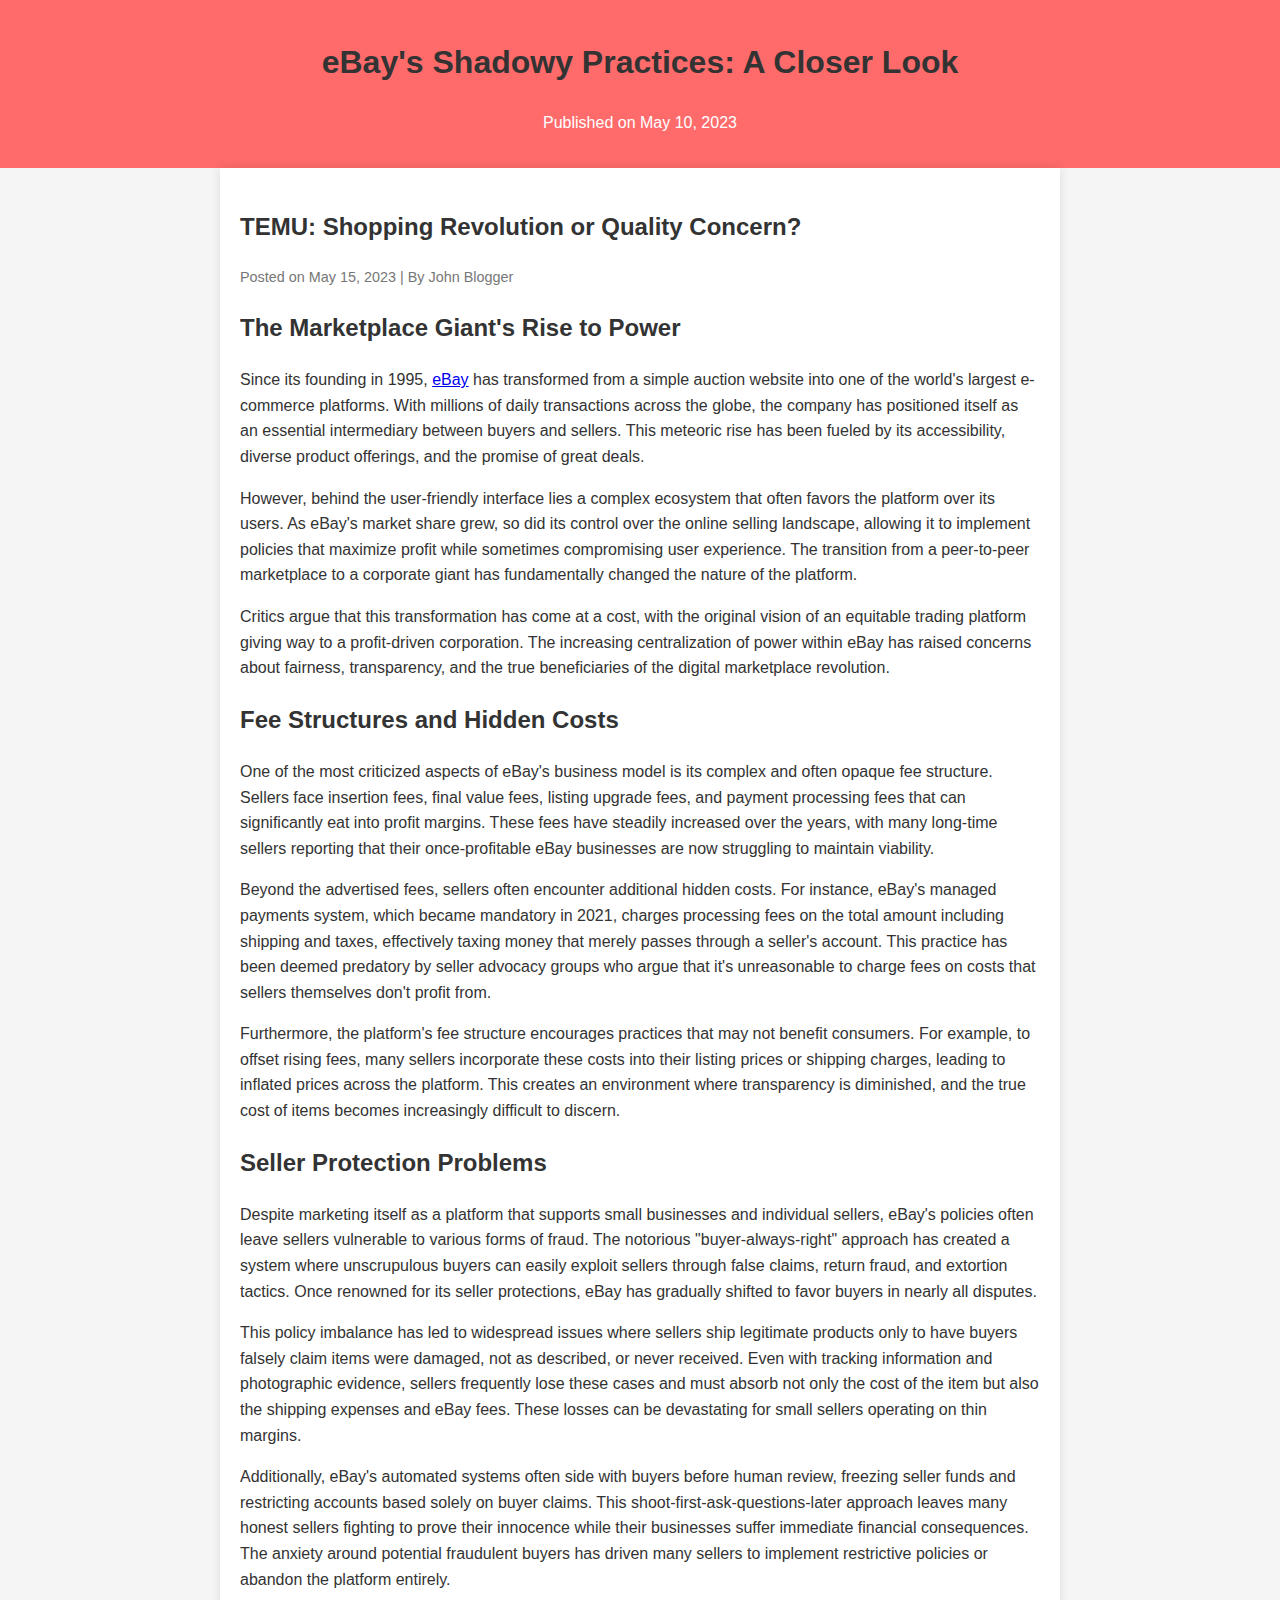
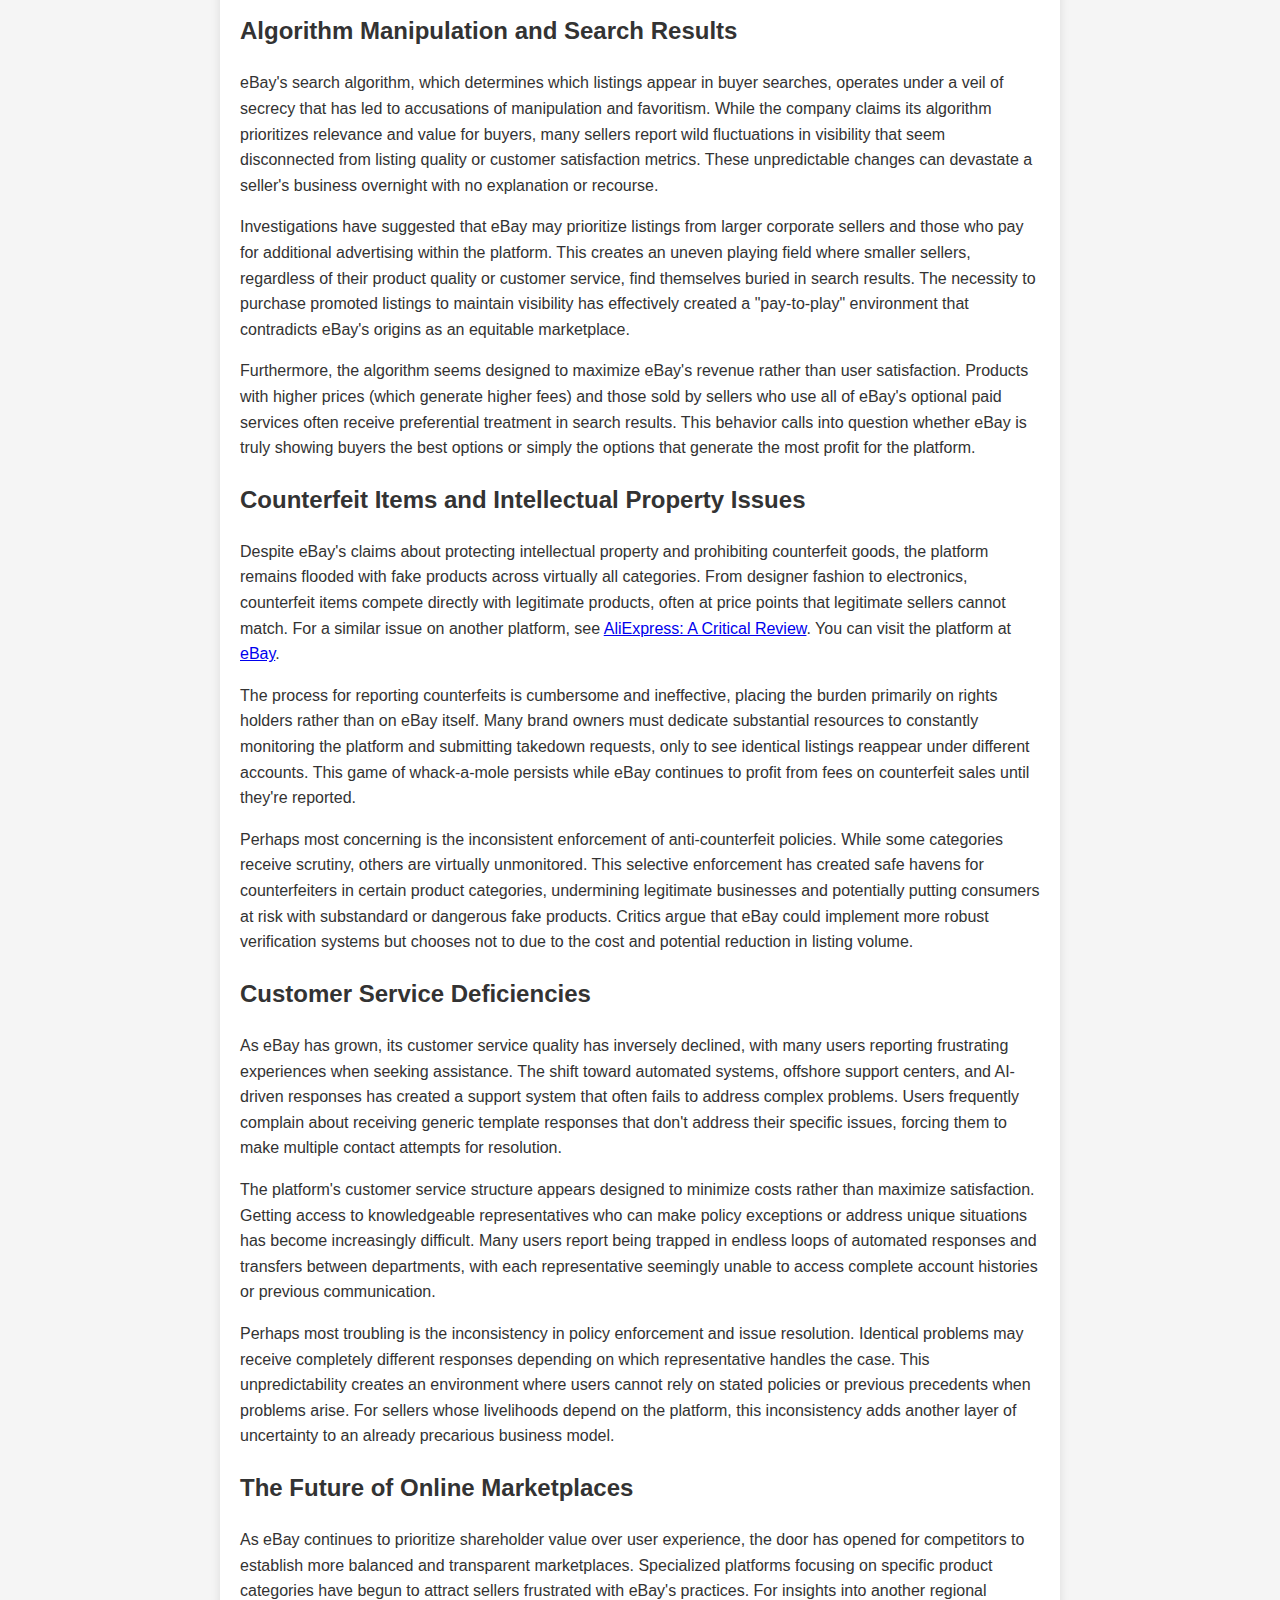
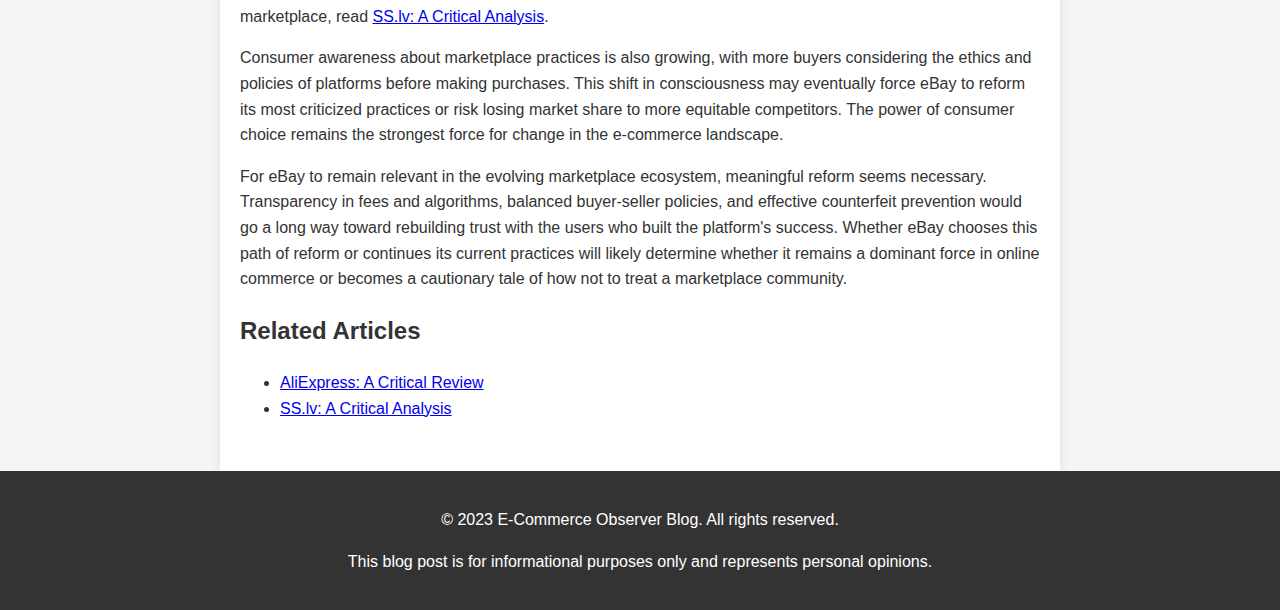
<file: ebay.html>
<!DOCTYPE html>
<html lang="en">

<head>
    <meta charset="UTF-8">
    <meta name="viewport" content="width=device-width, initial-scale=1.0">
    <title>eBay's Shadowy Practices: A Closer Look</title>
    <link rel="stylesheet" href="styles.css">
</head>

<body>
    <header>
        <h1>eBay's Shadowy Practices: A Closer Look</h1>
        <p class="date">Published on May 10, 2023</p>
    </header>
    <div class="container">
        <article>
            <h2>TEMU: Shopping Revolution or Quality Concern?</h2>
            <div class="post-meta">
                Posted on May 15, 2023 | By John Blogger
            </div>

            <div class="post-content">
                <h2>The Marketplace Giant's Rise to Power</h2>
                <p>Since its founding in 1995, <a href="https://www.ebay.com" target="_blank">eBay</a> has transformed
                    from a simple auction website into one of the
                    world's largest
                    e-commerce platforms. With millions of daily transactions across the globe, the company has
                    positioned itself as
                    an essential intermediary between buyers and sellers. This meteoric rise has been fueled by its
                    accessibility,
                    diverse product offerings, and the promise of great deals.</p>
                <p>However, behind the user-friendly interface lies a complex ecosystem that often favors the platform
                    over its
                    users. As eBay's market share grew, so did its control over the online selling landscape, allowing
                    it to
                    implement policies that maximize profit while sometimes compromising user experience. The transition
                    from a
                    peer-to-peer marketplace to a corporate giant has fundamentally changed the nature of the platform.
                </p>
                <p>Critics argue that this transformation has come at a cost, with the original vision of an equitable
                    trading
                    platform giving way to a profit-driven corporation. The increasing centralization of power within
                    eBay has
                    raised concerns about fairness, transparency, and the true beneficiaries of the digital marketplace
                    revolution.
                </p>

                <h2>Fee Structures and Hidden Costs</h2>
                <p>One of the most criticized aspects of eBay's business model is its complex and often opaque fee
                    structure.
                    Sellers face insertion fees, final value fees, listing upgrade fees, and payment processing fees
                    that can
                    significantly eat into profit margins. These fees have steadily increased over the years, with many
                    long-time
                    sellers reporting that their once-profitable eBay businesses are now struggling to maintain
                    viability.</p>
                <p>Beyond the advertised fees, sellers often encounter additional hidden costs. For instance, eBay's
                    managed
                    payments system, which became mandatory in 2021, charges processing fees on the total amount
                    including shipping
                    and taxes, effectively taxing money that merely passes through a seller's account. This practice has
                    been deemed
                    predatory by seller advocacy groups who argue that it's unreasonable to charge fees on costs that
                    sellers
                    themselves don't profit from.</p>
                <p>Furthermore, the platform's fee structure encourages practices that may not benefit consumers. For
                    example, to
                    offset rising fees, many sellers incorporate these costs into their listing prices or shipping
                    charges, leading
                    to inflated prices across the platform. This creates an environment where transparency is
                    diminished, and the
                    true cost of items becomes increasingly difficult to discern.</p>

                <h2>Seller Protection Problems</h2>
                <p>Despite marketing itself as a platform that supports small businesses and individual sellers, eBay's
                    policies
                    often leave sellers vulnerable to various forms of fraud. The notorious "buyer-always-right"
                    approach has
                    created a system where unscrupulous buyers can easily exploit sellers through false claims, return
                    fraud, and
                    extortion tactics. Once renowned for its seller protections, eBay has gradually shifted to favor
                    buyers in
                    nearly all disputes.</p>
                <p>This policy imbalance has led to widespread issues where sellers ship legitimate products only to
                    have buyers
                    falsely claim items were damaged, not as described, or never received. Even with tracking
                    information and
                    photographic evidence, sellers frequently lose these cases and must absorb not only the cost of the
                    item but
                    also the shipping expenses and eBay fees. These losses can be devastating for small sellers
                    operating on thin
                    margins.</p>
                <p>Additionally, eBay's automated systems often side with buyers before human review, freezing seller
                    funds and
                    restricting accounts based solely on buyer claims. This shoot-first-ask-questions-later approach
                    leaves many
                    honest sellers fighting to prove their innocence while their businesses suffer immediate financial
                    consequences.
                    The anxiety around potential fraudulent buyers has driven many sellers to implement restrictive
                    policies or
                    abandon the platform entirely.</p>

                <h2>Algorithm Manipulation and Search Results</h2>
                <p>eBay's search algorithm, which determines which listings appear in buyer searches, operates under a
                    veil of
                    secrecy that has led to accusations of manipulation and favoritism. While the company claims its
                    algorithm
                    prioritizes relevance and value for buyers, many sellers report wild fluctuations in visibility that
                    seem
                    disconnected from listing quality or customer satisfaction metrics. These unpredictable changes can
                    devastate a
                    seller's business overnight with no explanation or recourse.</p>
                <p>Investigations have suggested that eBay may prioritize listings from larger corporate sellers and
                    those who pay
                    for additional advertising within the platform. This creates an uneven playing field where smaller
                    sellers,
                    regardless of their product quality or customer service, find themselves buried in search results.
                    The necessity
                    to purchase promoted listings to maintain visibility has effectively created a "pay-to-play"
                    environment that
                    contradicts eBay's origins as an equitable marketplace.</p>
                <p>Furthermore, the algorithm seems designed to maximize eBay's revenue rather than user satisfaction.
                    Products with
                    higher prices (which generate higher fees) and those sold by sellers who use all of eBay's optional
                    paid
                    services often receive preferential treatment in search results. This behavior calls into question
                    whether eBay
                    is truly showing buyers the best options or simply the options that generate the most profit for the
                    platform.
                </p>

                <h2>Counterfeit Items and Intellectual Property Issues</h2>
                <p>Despite eBay's claims about protecting intellectual property and prohibiting counterfeit goods, the
                    platform
                    remains flooded with fake products across virtually all categories. From designer fashion to
                    electronics,
                    counterfeit items compete directly with legitimate products, often at price points that legitimate
                    sellers
                    cannot match. For a similar issue on another platform, see <a href="aliexpress.html">AliExpress: A
                        Critical Review</a>. You can visit the platform at <a href="https://www.ebay.com"
                        target="_blank">eBay</a>.</p>
                <p>The process for reporting counterfeits is cumbersome and ineffective, placing the burden primarily on
                    rights
                    holders rather than on eBay itself. Many brand owners must dedicate substantial resources to
                    constantly
                    monitoring the platform and submitting takedown requests, only to see identical listings reappear
                    under
                    different accounts. This game of whack-a-mole persists while eBay continues to profit from fees on
                    counterfeit
                    sales until they're reported.</p>
                <p>Perhaps most concerning is the inconsistent enforcement of anti-counterfeit policies. While some
                    categories
                    receive scrutiny, others are virtually unmonitored. This selective enforcement has created safe
                    havens for
                    counterfeiters in certain product categories, undermining legitimate businesses and potentially
                    putting
                    consumers at risk with substandard or dangerous fake products. Critics argue that eBay could
                    implement more
                    robust verification systems but chooses not to due to the cost and potential reduction in listing
                    volume.</p>

                <h2>Customer Service Deficiencies</h2>
                <p>As eBay has grown, its customer service quality has inversely declined, with many users reporting
                    frustrating
                    experiences when seeking assistance. The shift toward automated systems, offshore support centers,
                    and AI-driven
                    responses has created a support system that often fails to address complex problems. Users
                    frequently complain
                    about receiving generic template responses that don't address their specific issues, forcing them to
                    make
                    multiple contact attempts for resolution.</p>
                <p>The platform's customer service structure appears designed to minimize costs rather than maximize
                    satisfaction.
                    Getting access to knowledgeable representatives who can make policy exceptions or address unique
                    situations has
                    become increasingly difficult. Many users report being trapped in endless loops of automated
                    responses and
                    transfers between departments, with each representative seemingly unable to access complete account
                    histories or
                    previous communication.</p>
                <p>Perhaps most troubling is the inconsistency in policy enforcement and issue resolution. Identical
                    problems may
                    receive completely different responses depending on which representative handles the case. This
                    unpredictability
                    creates an environment where users cannot rely on stated policies or previous precedents when
                    problems arise.
                    For sellers whose livelihoods depend on the platform, this inconsistency adds another layer of
                    uncertainty to an
                    already precarious business model.</p>

                <h2>The Future of Online Marketplaces</h2>
                <p>As eBay continues to prioritize shareholder value over user experience, the door has opened for
                    competitors to
                    establish more balanced and transparent marketplaces. Specialized platforms focusing on specific
                    product
                    categories have begun to attract sellers frustrated with eBay's practices. For insights into another
                    regional marketplace, read <a href="ss_lv.html">SS.lv: A Critical Analysis</a>.</p>
                <p>Consumer awareness about marketplace practices is also growing, with more buyers considering the
                    ethics and
                    policies of platforms before making purchases. This shift in consciousness may eventually force eBay
                    to reform
                    its most criticized practices or risk losing market share to more equitable competitors. The power
                    of consumer
                    choice remains the strongest force for change in the e-commerce landscape.</p>
                <p>For eBay to remain relevant in the evolving marketplace ecosystem, meaningful reform seems necessary.
                    Transparency in fees and algorithms, balanced buyer-seller policies, and effective counterfeit
                    prevention would
                    go a long way toward rebuilding trust with the users who built the platform's success. Whether eBay
                    chooses this
                    path of reform or continues its current practices will likely determine whether it remains a
                    dominant force in
                    online commerce or becomes a cautionary tale of how not to treat a marketplace community.</p>

                <h2>Related Articles</h2>
                <ul>
                    <li><a href="aliexpress.html">AliExpress: A Critical Review</a></li>
                    <li><a href="ss_lv.html">SS.lv: A Critical Analysis</a></li>
                </ul>
            </div>
        </article>
    </div>

    <footer>
        <p>&copy; 2023 E-Commerce Observer Blog. All rights reserved.</p>
        <p>This blog post is for informational purposes only and represents personal opinions.</p>
    </footer>
</body>

</html>
</file>
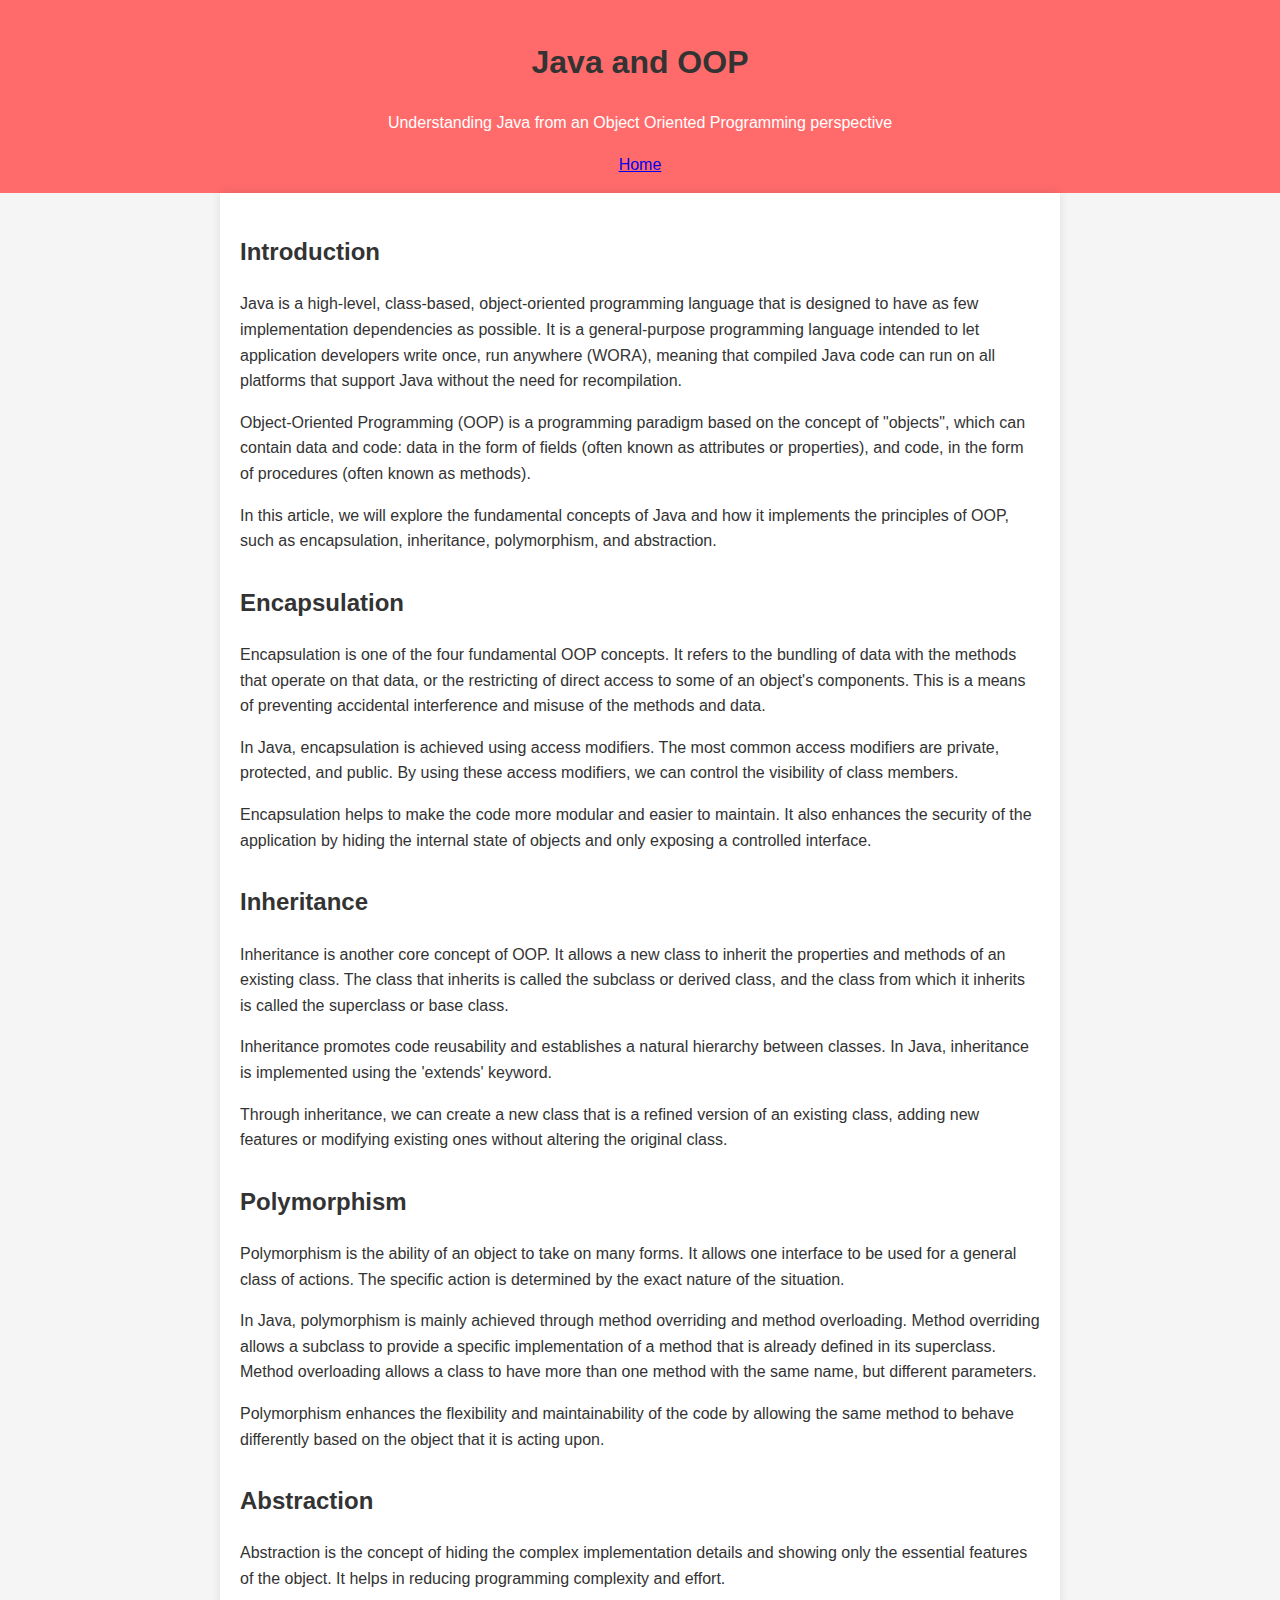
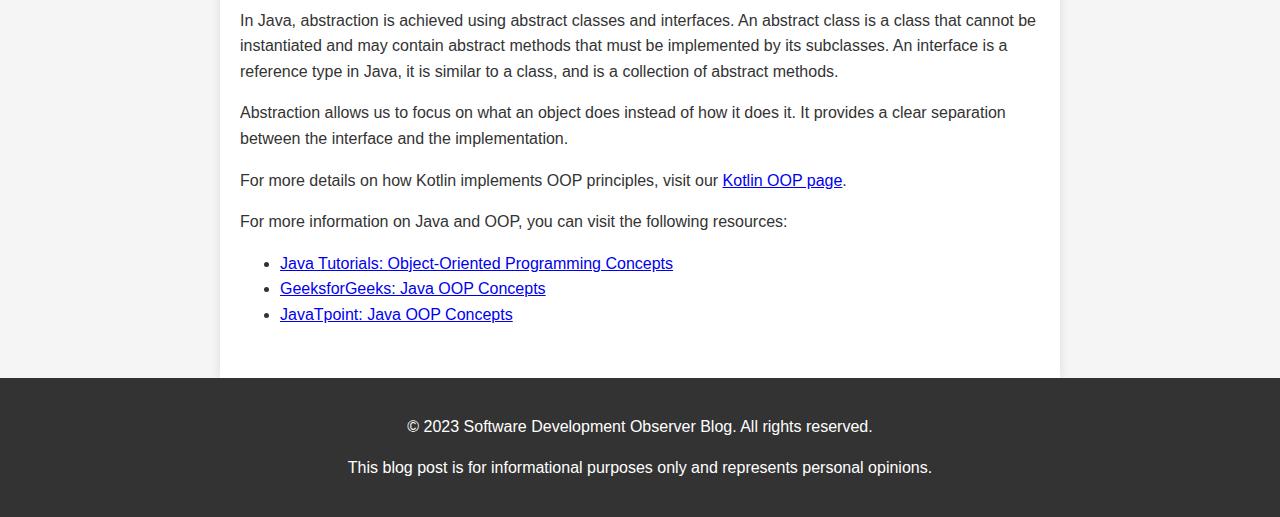
<file: java_oop.html>
<!DOCTYPE html>
<html lang="en">

<head>
    <meta charset="UTF-8">
    <meta name="viewport" content="width=device-width, initial-scale=1.0">
    <title>Java and OOP</title>
    <link rel="stylesheet" href="styles.css">
    <script type="application/ld+json">
        {
            "@context": "https://schema.org",
            "@type": "BlogPosting",
            "headline": "Java and OOP",
            "description": "Understanding Java from an Object Oriented Programming perspective.",
            "url": "https://imt.0x10.lv/java_oop.html",
            "datePublished": "2025-03-30",
            "author": {
                "@type": "Person",
                "name": "John Blogger"
            },
            "image": "https://imt.0x10.lv/java_oop.png",
            "publisher": {
                "@type": "Organization",
                "name": "Software Development Observer Blog",
                "logo": {
                    "@type": "ImageObject",
                    "url": "https://imt.0x10.lv/logo.png"
                }
            },
            "mainEntityOfPage": {
                "@type": "WebPage",
                "@id": "https://imt.0x10.lv/java_oop.html"
            }
        }
    </script>
</head>

<body itemscope itemtype="https://schema.org/WebPage">
    <header>
        <h1 itemprop="headline">Java and OOP</h1>
        <p itemprop="description">Understanding Java from an Object Oriented Programming perspective</p>
        <nav>
            <a href="index.html">Home</a>
        </nav>
    </header>

    <div class="container">
        <article itemscope itemtype="https://schema.org/Article">
            <h2 itemprop="headline">Introduction</h2>
            <div class="post-content" itemprop="articleBody">
                <p>Java is a high-level, class-based, object-oriented programming language that is designed to have as
                    few implementation dependencies as possible. It is a general-purpose programming language intended
                    to let application developers write once, run anywhere (WORA), meaning that compiled Java code can
                    run on all platforms that support Java without the need for recompilation.</p>
                <p>Object-Oriented Programming (OOP) is a programming paradigm based on the concept of "objects", which
                    can contain data and code: data in the form of fields (often known as attributes or properties), and
                    code, in the form of procedures (often known as methods).</p>
                <p>In this article, we will explore the fundamental concepts of Java and how it implements the
                    principles of OOP, such as encapsulation, inheritance, polymorphism, and abstraction.</p>
            </div>

            <h2>Encapsulation</h2>
            <div class="post-content">
                <p>Encapsulation is one of the four fundamental OOP concepts. It refers to the bundling of data with the
                    methods that operate on that data, or the restricting of direct access to some of an object's
                    components. This is a means of preventing accidental interference and misuse of the methods and
                    data.</p>
                <p>In Java, encapsulation is achieved using access modifiers. The most common access modifiers are
                    private, protected, and public. By using these access modifiers, we can control the visibility of
                    class members.</p>
                <p>Encapsulation helps to make the code more modular and easier to maintain. It also enhances the
                    security of the application by hiding the internal state of objects and only exposing a controlled
                    interface.</p>
            </div>

            <h2>Inheritance</h2>
            <div class="post-content">
                <p>Inheritance is another core concept of OOP. It allows a new class to inherit the properties and
                    methods of an existing class. The class that inherits is called the subclass or derived class, and
                    the class from which it inherits is called the superclass or base class.</p>
                <p>Inheritance promotes code reusability and establishes a natural hierarchy between classes. In Java,
                    inheritance is implemented using the 'extends' keyword.</p>
                <p>Through inheritance, we can create a new class that is a refined version of an existing class, adding
                    new features or modifying existing ones without altering the original class.</p>
            </div>

            <h2>Polymorphism</h2>
            <div class="post-content">
                <p>Polymorphism is the ability of an object to take on many forms. It allows one interface to be used
                    for a general class of actions. The specific action is determined by the exact nature of the
                    situation.</p>
                <p>In Java, polymorphism is mainly achieved through method overriding and method overloading. Method
                    overriding allows a subclass to provide a specific implementation of a method that is already
                    defined in its superclass. Method overloading allows a class to have more than one method with the
                    same name, but different parameters.</p>
                <p>Polymorphism enhances the flexibility and maintainability of the code by allowing the same method to
                    behave differently based on the object that it is acting upon.</p>
            </div>

            <h2>Abstraction</h2>
            <div class="post-content">
                <p>Abstraction is the concept of hiding the complex implementation details and showing only the
                    essential features of the object. It helps in reducing programming complexity and effort.</p>
                <p>In Java, abstraction is achieved using abstract classes and interfaces. An abstract class is a class
                    that cannot be instantiated and may contain abstract methods that must be implemented by its
                    subclasses. An interface is a reference type in Java, it is similar to a class, and is a collection
                    of abstract methods.</p>
                <p>Abstraction allows us to focus on what an object does instead of how it does it. It provides a clear
                    separation between the interface and the implementation.</p>
                <p>For more details on how Kotlin implements OOP principles, visit our <a href="kotlin_oop.html">Kotlin
                        OOP page</a>.</p>
                <p>For more information on Java and OOP, you can visit the following resources:</p>
                <ul>
                    <li><a href="https://docs.oracle.com/javase/tutorial/java/concepts/" target="_blank">Java Tutorials:
                            Object-Oriented Programming Concepts</a></li>
                    <li><a href="https://www.geeksforgeeks.org/object-oriented-programming-oops-concept-in-java/?ref=header_outind"
                            target="_blank">GeeksforGeeks: Java
                            OOP Concepts</a></li>
                    <li><a href="https://www.javatpoint.com/java-oops-concepts" target="_blank">JavaTpoint: Java OOP
                            Concepts</a></li>
                </ul>
            </div>
        </article>
    </div>

    <footer>
        <p>&copy; 2023 Software Development Observer Blog. All rights reserved.</p>
        <p>This blog post is for informational purposes only and represents personal opinions.</p>
    </footer>
</body>

</html>
</file>
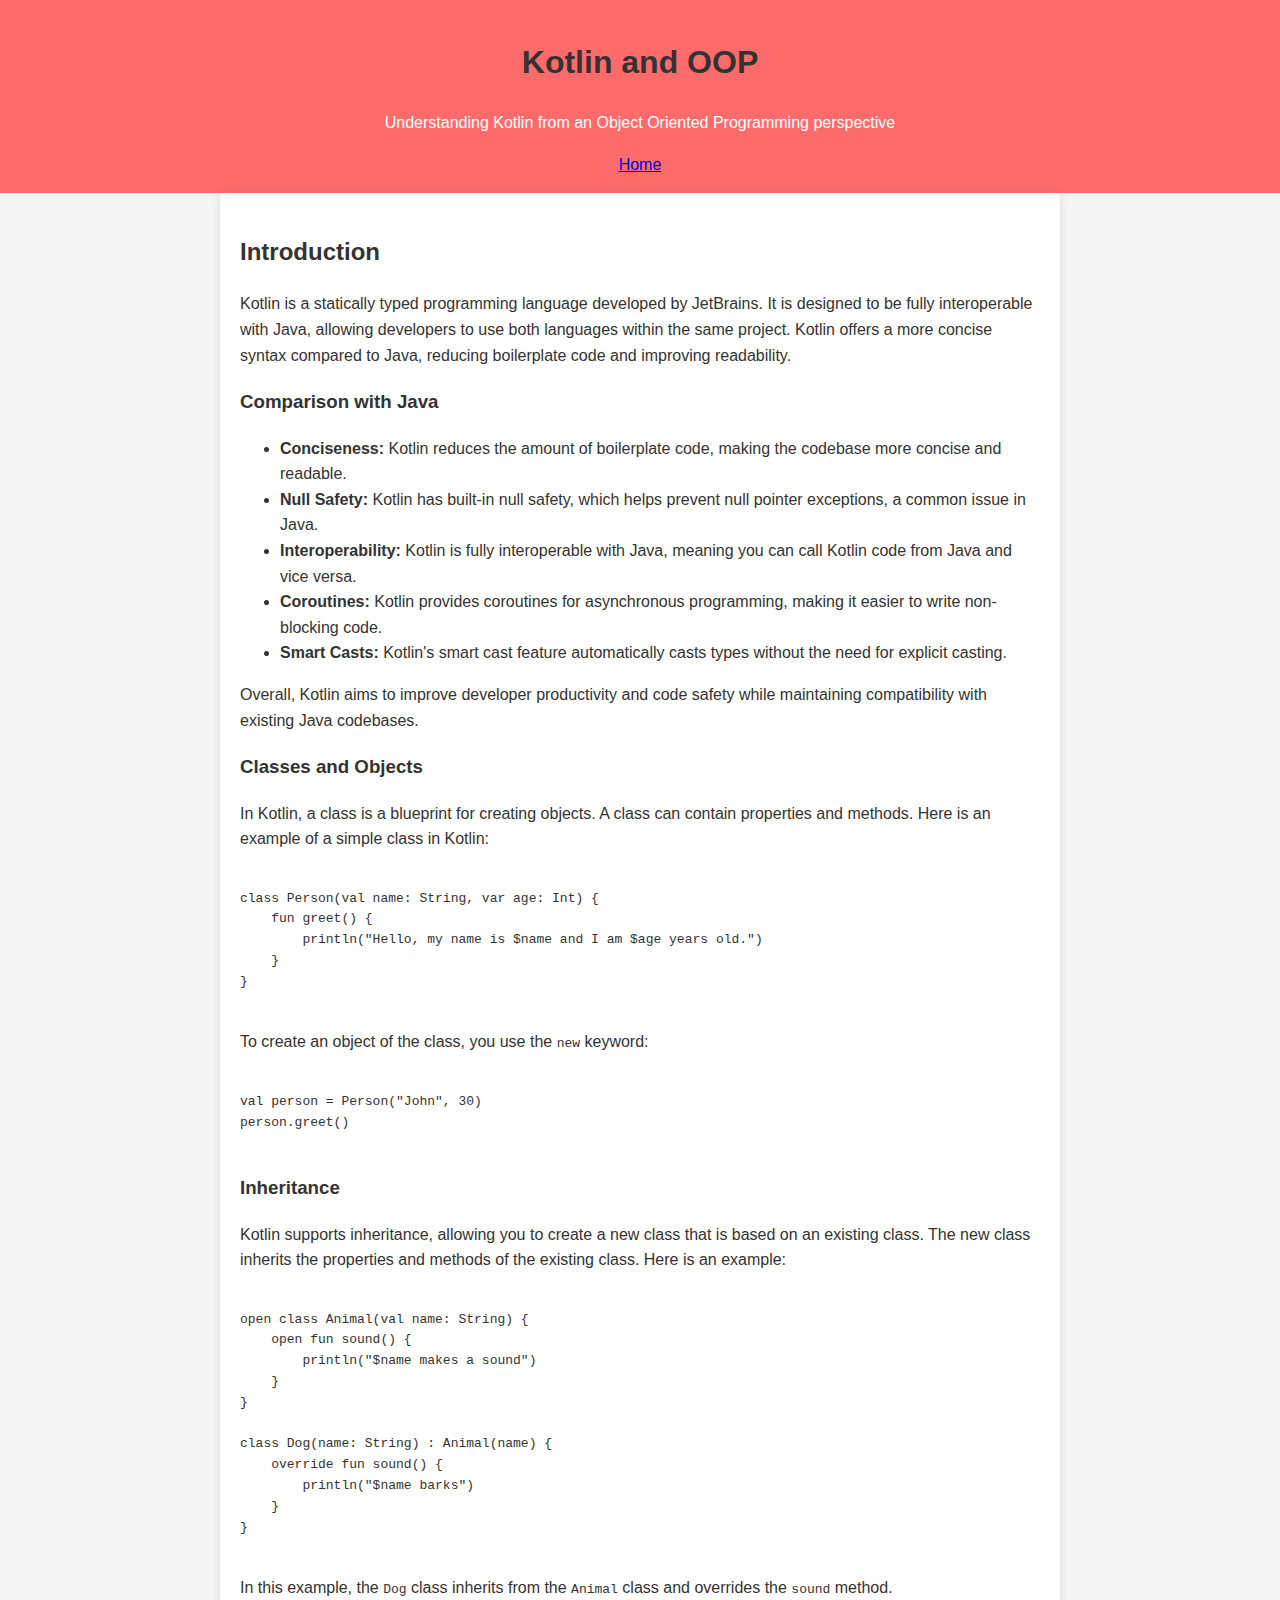
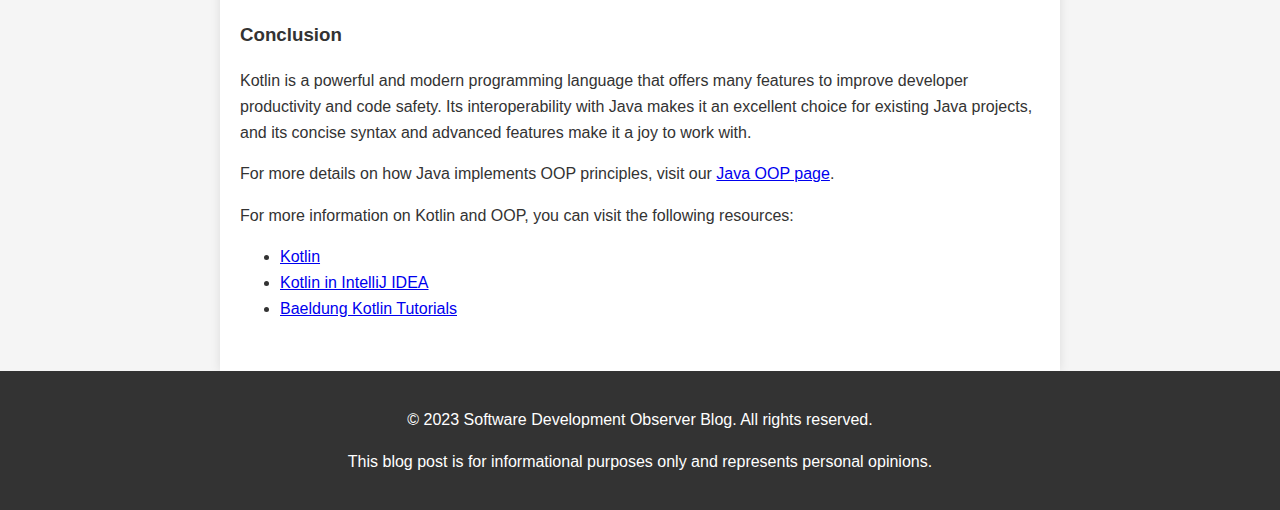
<file: kotlin_oop.html>
<!DOCTYPE html>
<html lang="en">

<head>
    <meta charset="UTF-8">
    <meta name="viewport" content="width=device-width, initial-scale=1.0">
    <title>Kotlin and OOP</title>
    <link rel="stylesheet" href="styles.css">
    <script type="application/ld+json">
        {
            "@context": "https://schema.org",
            "@type": "BlogPosting",
            "headline": "Kotlin and OOP",
            "description": "Understanding Kotlin from an Object Oriented Programming perspective.",
            "url": "https://imt.0x10.lv/kotlin_oop.html",
            "datePublished": "2025-03-30",
            "author": {
                "@type": "Person",
                "name": "John Blogger"
            },
            "image": "https://imt.0x10.lv/kotlin_oop.png",
            "publisher": {
                "@type": "Organization",
                "name": "Software Development Observer Blog",
                "logo": {
                    "@type": "ImageObject",
                    "url": "https://imt.0x10.lv/logo.png"
                }
            },
            "mainEntityOfPage": {
                "@type": "WebPage",
                "@id": "https://imt.0x10.lv/kotlin_oop.html"
            }
        }
    </script>
</head>

<body itemscope itemtype="https://schema.org/WebPage">
    <header>
        <h1 itemprop="headline">Kotlin and OOP</h1>
        <p itemprop="description">Understanding Kotlin from an Object Oriented Programming perspective</p>
        <nav>
            <a href="index.html">Home</a>
        </nav>
    </header>

    <div class="container">
        <article itemscope itemtype="https://schema.org/Article">
            <h2 itemprop="headline">Introduction</h2>
            <div class="post-content" itemprop="articleBody">
                <p>Kotlin is a statically typed programming language developed by JetBrains. It is designed to be fully
                    interoperable with Java, allowing developers to use both languages within the same project. Kotlin
                    offers a more concise syntax compared to Java, reducing boilerplate code and improving readability.
                </p>
                <h3>Comparison with Java</h3>
                <ul>
                    <li><strong>Conciseness:</strong> Kotlin reduces the amount of boilerplate code, making the codebase
                        more concise and readable.</li>
                    <li><strong>Null Safety:</strong> Kotlin has built-in null safety, which helps prevent null pointer
                        exceptions, a common issue in Java.</li>
                    <li><strong>Interoperability:</strong> Kotlin is fully interoperable with Java, meaning you can call
                        Kotlin code from Java and vice versa.</li>
                    <li><strong>Coroutines:</strong> Kotlin provides coroutines for asynchronous programming, making it
                        easier to write non-blocking code.</li>
                    <li><strong>Smart Casts:</strong> Kotlin's smart cast feature automatically casts types without the
                        need for explicit casting.</li>
                </ul>
                <p>Overall, Kotlin aims to improve developer productivity and code safety while maintaining
                    compatibility with existing Java codebases.</p>

                <h3>Classes and Objects</h3>
                <p>In Kotlin, a class is a blueprint for creating objects. A class can contain properties and methods.
                    Here is an example of a simple class in Kotlin:</p>
                <pre><code class="language-kotlin">
class Person(val name: String, var age: Int) {
    fun greet() {
        println("Hello, my name is $name and I am $age years old.")
    }
}
                </code></pre>
                <p>To create an object of the class, you use the <code>new</code> keyword:</p>
                <pre><code class="language-kotlin">
val person = Person("John", 30)
person.greet()
                </code></pre>

                <h3>Inheritance</h3>
                <p>Kotlin supports inheritance, allowing you to create a new class that is based on an existing class.
                    The new class inherits the properties and methods of the existing class. Here is an example:</p>
                <pre><code class="language-kotlin">
open class Animal(val name: String) {
    open fun sound() {
        println("$name makes a sound")
    }
}

class Dog(name: String) : Animal(name) {
    override fun sound() {
        println("$name barks")
    }
}
                </code></pre>
                <p>In this example, the <code>Dog</code> class inherits from the <code>Animal</code> class and overrides
                    the <code>sound</code> method.</p>

                <h3>Conclusion</h3>
                <p>Kotlin is a powerful and modern programming language that offers many features to improve developer
                    productivity and code safety. Its interoperability with Java makes it an excellent choice for
                    existing Java projects, and its concise syntax and advanced features make it a joy to work with.</p>
                <p>For more details on how Java implements OOP principles, visit our <a href="java_oop.html">Java OOP
                        page</a>.</p>
                <p>For more information on Kotlin and OOP, you can visit the following resources:</p>
                <ul>
                    <li><a href="https://kotlinlang.org/" target="_blank">Kotlin</a></li>
                    <li><a href="https://www.jetbrains.com/idea/" target="_blank">Kotlin in IntelliJ
                            IDEA</a></li>
                    <li><a href="https://www.baeldung.com/kotlin" target="_blank">Baeldung Kotlin Tutorials</a></li>
                </ul>
            </div>
        </article>
    </div>

    <footer>
        <p>&copy; 2023 Software Development Observer Blog. All rights reserved.</p>
        <p>This blog post is for informational purposes only and represents personal opinions.</p>
    </footer>
</body>

</html>
</file>
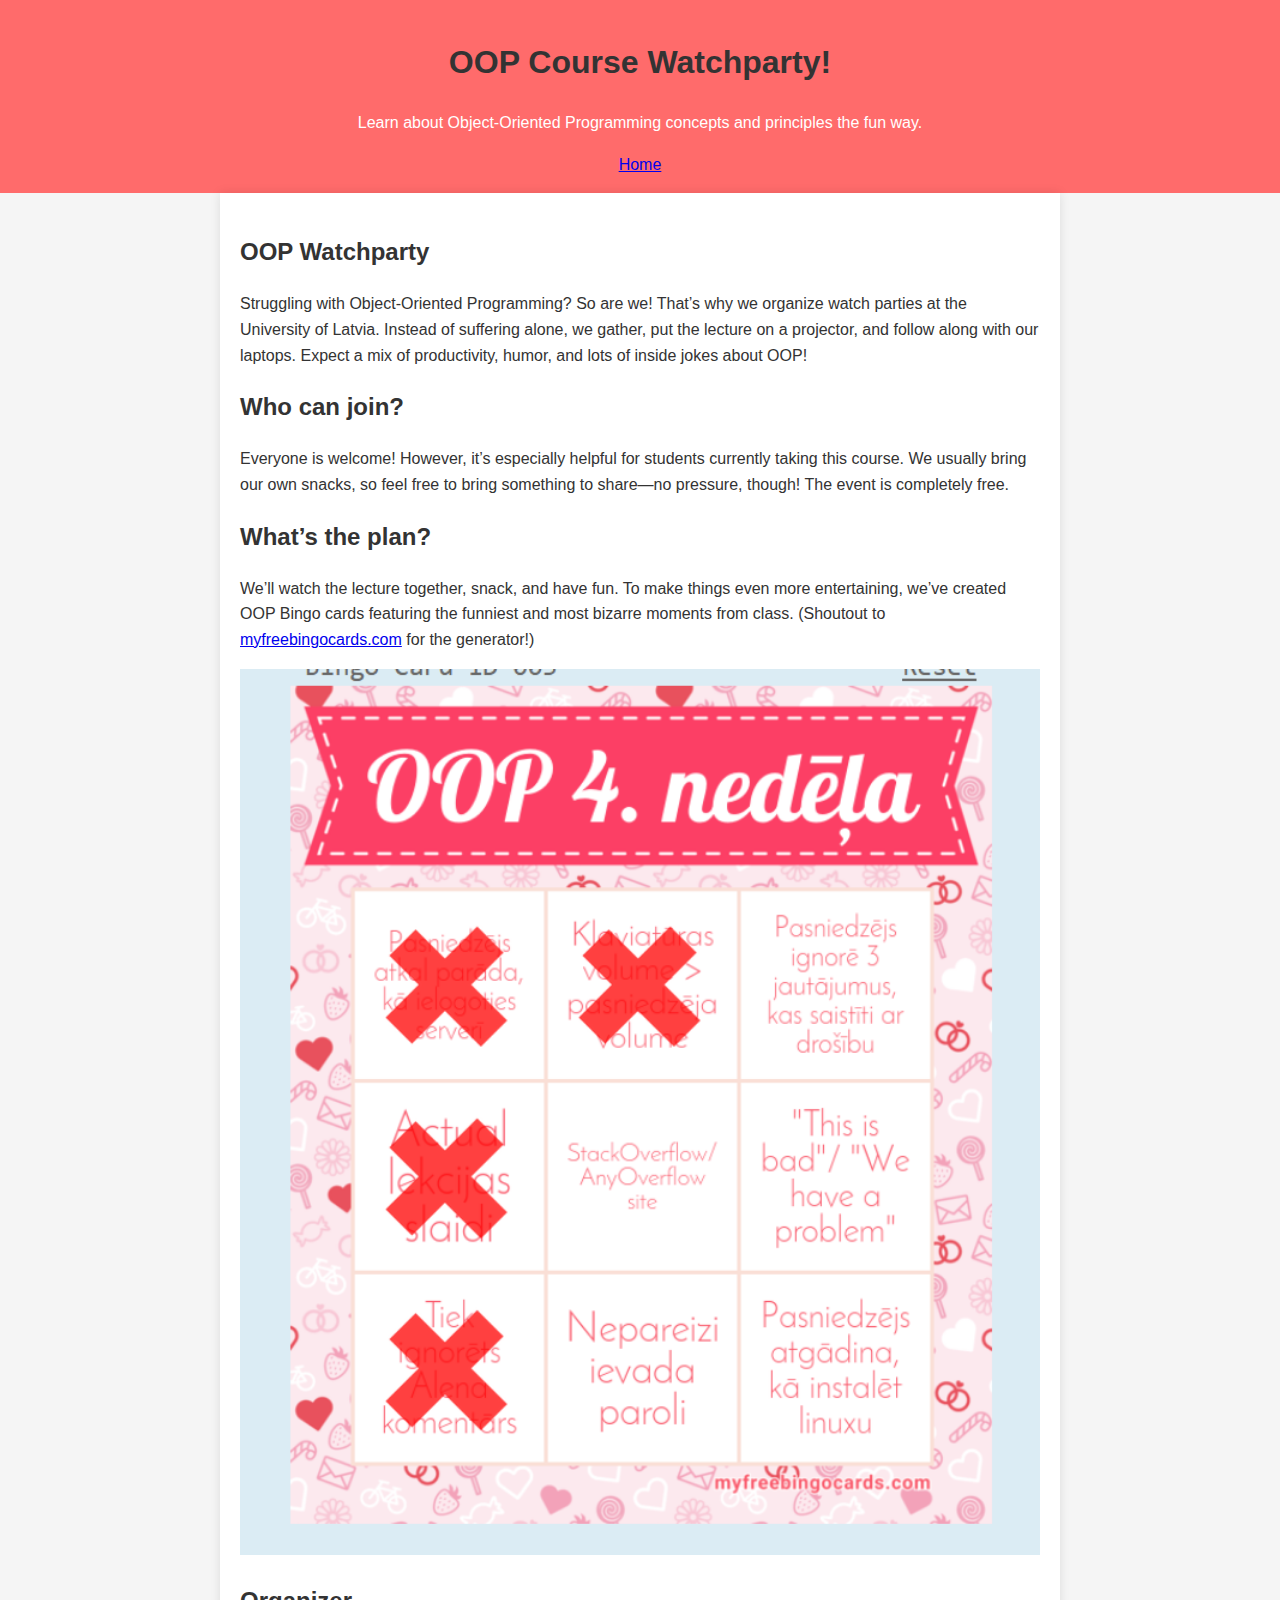
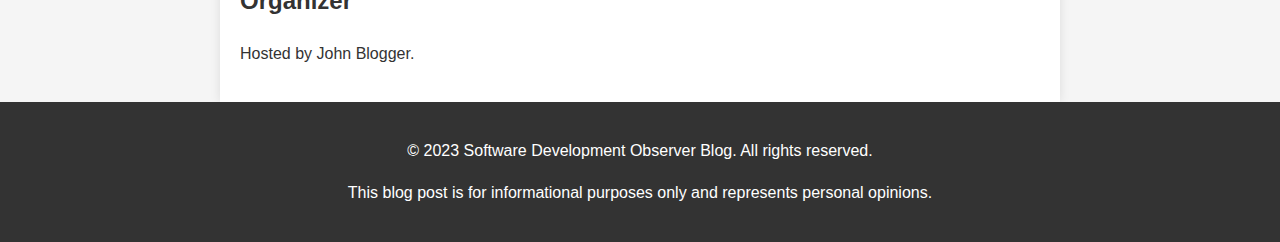
<file: lecture.html>
<!DOCTYPE html>
<html lang="en">

<head>
    <meta charset="UTF-8">
    <meta name="viewport" content="width=device-width, initial-scale=1.0">
    <title>OOP Course Bingo Cards</title>
    <link rel="stylesheet" href="styles.css">
    <script type="application/ld+json">
        {
            "@context": "https://schema.org",
            "@type": "Event",
            "name": "OOP Lecture",
            "description": "Join us for an engaging OOP lecture at the University of Latvia. Learn about Object-Oriented Programming concepts and principles.",
            "startDate": "2025-04-08T16:30",
            "endDate": "2025-04-08T21:00",
            "location": {
                "@type": "Place",
                "name": "University of Latvia",
                "address": {
                    "@type": "PostalAddress",
                    "streetAddress": "Raiņa Bulvaris 19, 304 room",
                    "addressLocality": "Riga",
                    "addressCountry": "Latvia"
                },
                "image": "https://imt.0x10.lv/RB19.jpg"
            },
            "performer": {
                "@type": "Person",
                "name": "Professor"
            },
            "organizer": {
                "@type": "Person",
                "name": "John Blogger"
            },
            "image": "https://imt.0x10.lv/oop_w4.png",
            "eventStatus": "https://schema.org/EventScheduled",
            "eventAttendanceMode": "https://schema.org/OfflineEventAttendanceMode",
            "url": "https://imt.0x10.lv/lecture.html"
        }
        </script>
</head>

<body itemscope itemtype="https://schema.org/WebPage">
    <header>
        <h1 itemprop="headline">OOP Course Watchparty!</h1>
        <p itemprop="description">Learn about Object-Oriented Programming concepts and principles the fun way.</p>
        <nav>
            <a href="index.html">Home</a>
        </nav>
    </header>

    <div class="container">
        <article itemscope itemtype="https://schema.org/Event">
            <h2 itemprop="name">OOP Watchparty</h2>
            
            <meta itemprop="startDate" content="2024-04-15T18:00">
            <meta itemprop="endDate" content="2024-04-15T21:00">
            
            <p itemprop="description">
                Struggling with Object-Oriented Programming? So are we! That’s why we organize watch parties at the University of Latvia.  
                Instead of suffering alone, we gather, put the lecture on a projector, and follow along with our laptops.  
                Expect a mix of productivity, humor, and lots of inside jokes about OOP!
            </p>
            
            <h2>Who can join?</h2>
            <p>
                Everyone is welcome! However, it’s especially helpful for students currently taking this course.  
                We usually bring our own snacks, so feel free to bring something to share—no pressure, though!  
                The event is completely free.
            </p>
            
            <h2>What’s the plan?</h2>
            <p>
                We’ll watch the lecture together, snack, and have fun. To make things even more entertaining,  
                we’ve created OOP Bingo cards featuring the funniest and most bizarre moments from class.  
                (Shoutout to <a href="https://myfreebingocards.com" target="_blank">myfreebingocards.com</a> for the generator!)
            </p>
            
            <div itemscope itemtype="https://schema.org/ImageObject">
                <img itemprop="contentUrl" src="oop_w4.png" alt="Week 5 Bingo Card" width="100%">
                <meta itemprop="name" content="OOP Course Week 5 Bingo Card">
                <meta itemprop="description" content="Bingo card highlighting memorable moments from week 5 of the OOP course">
            </div>
            
            <h2>Organizer</h2>
            <p itemprop="organizer" itemscope itemtype="https://schema.org/Person">
                Hosted by <span itemprop="name">John Blogger</span>.
            </p>
        </article>
    </div>    

    <footer>
        <p>&copy; 2023 Software Development Observer Blog. All rights reserved.</p>
        <p>This blog post is for informational purposes only and represents personal opinions.</p>
    </footer>
</body>

</html>
</file>
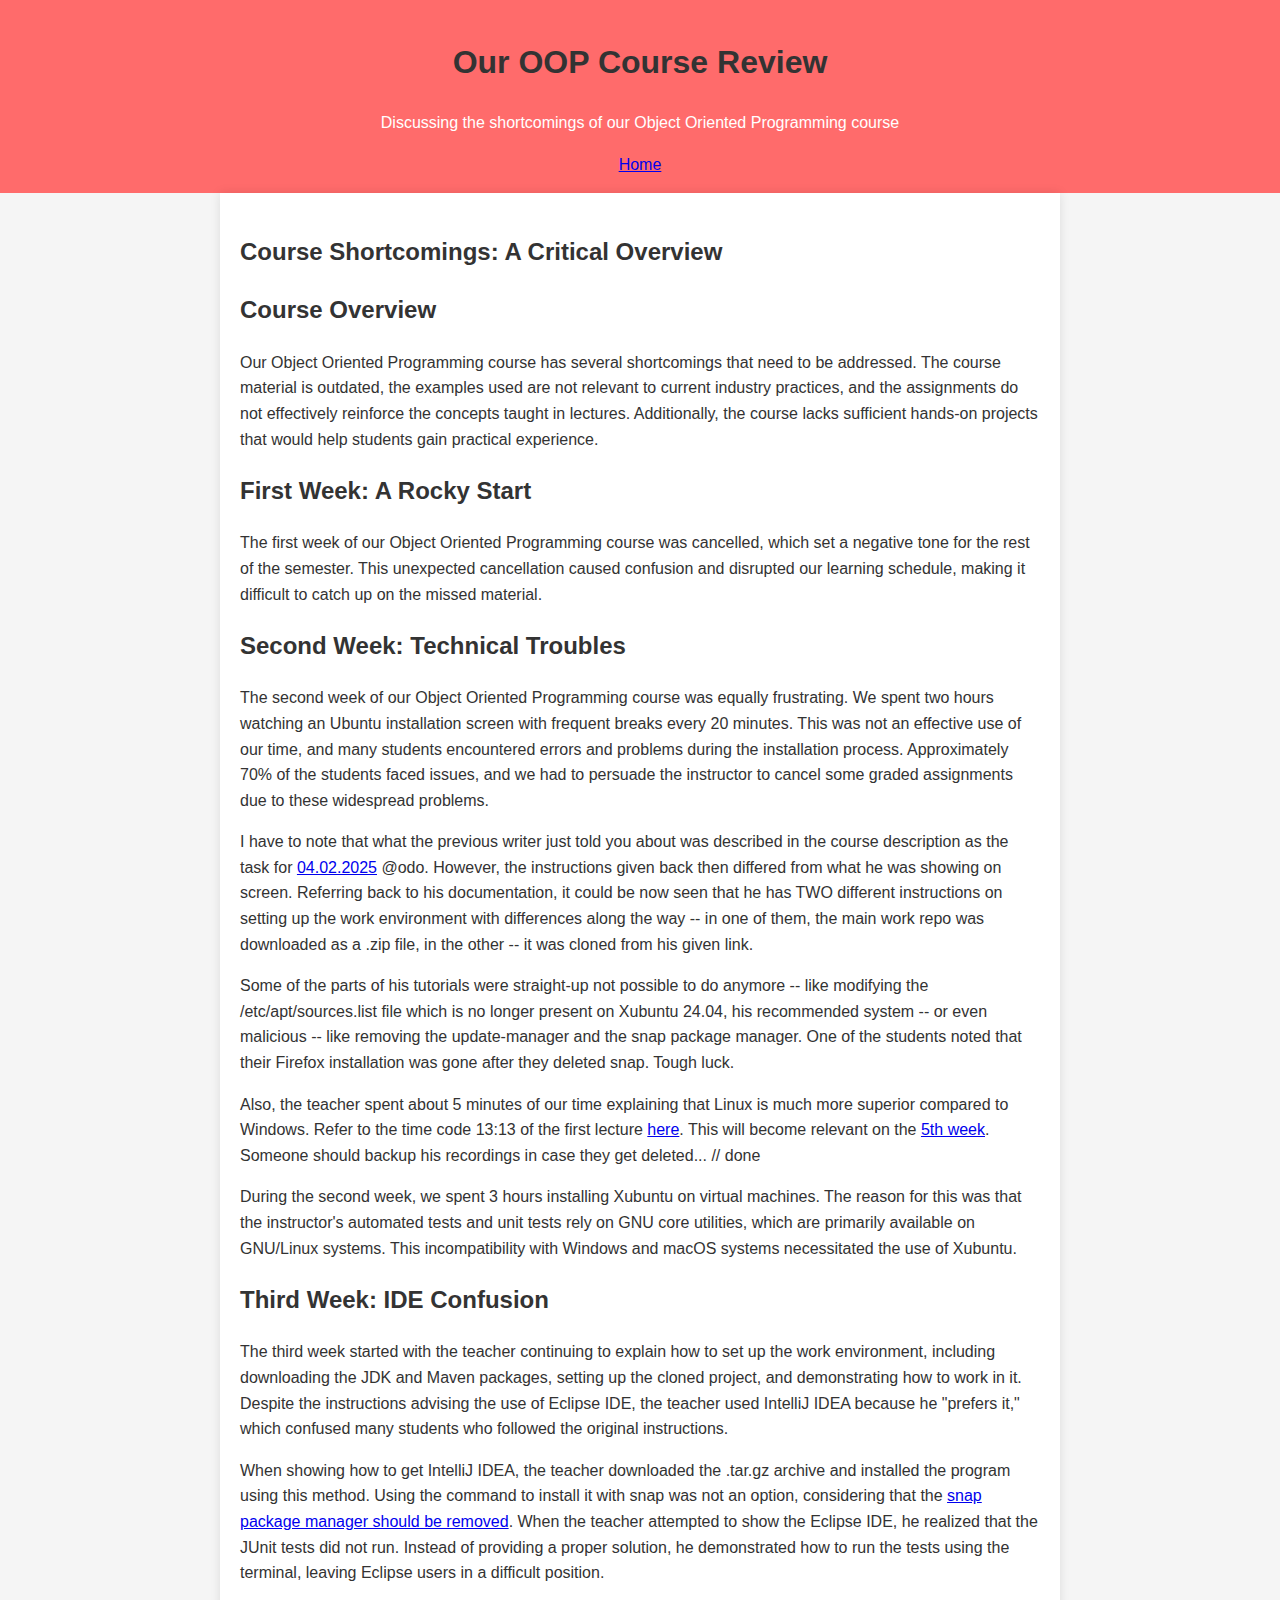
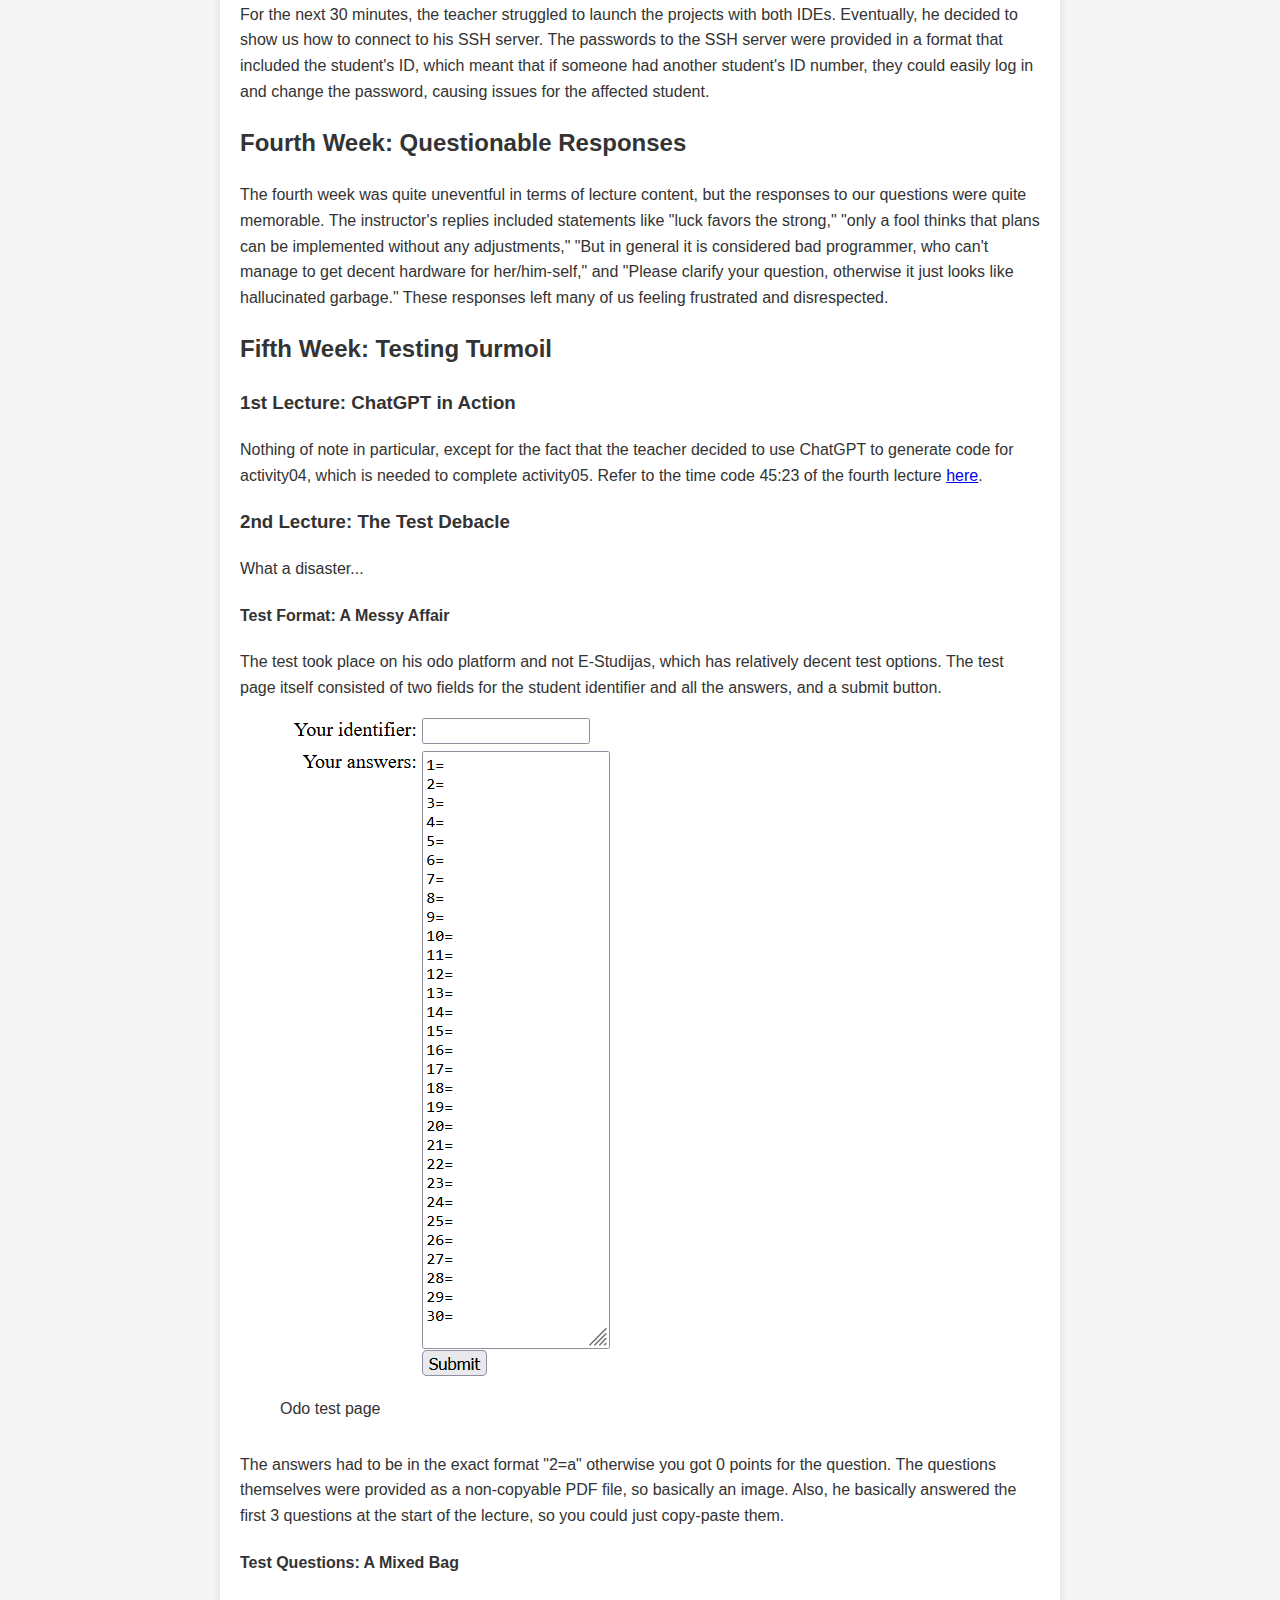
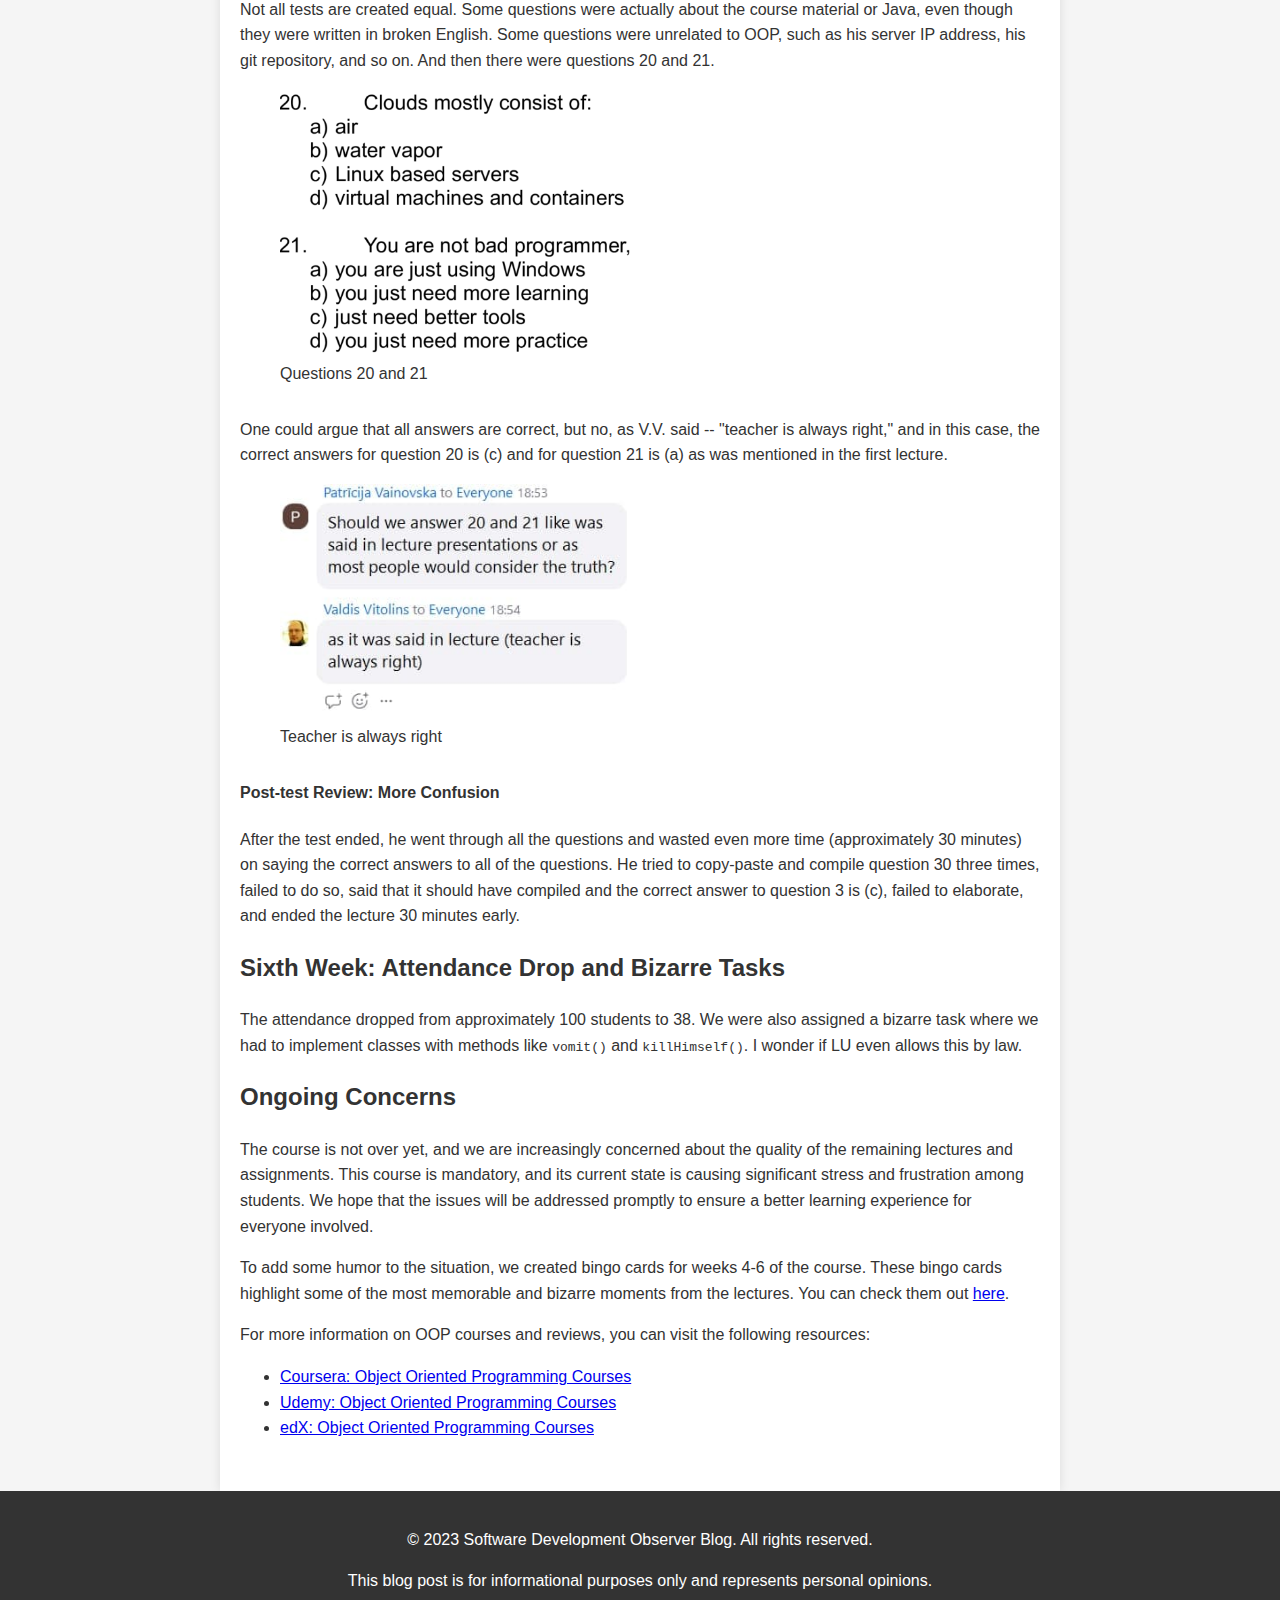
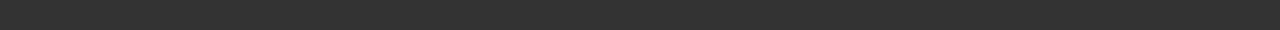
<file: oop_course.html>
<!DOCTYPE html>
<html lang="en">

<head>
    <meta charset="UTF-8">
    <meta name="viewport" content="width=device-width, initial-scale=1.0">
    <title>Our OOP Course Review</title>
    <link rel="stylesheet" href="styles.css">
    <script type="application/ld+json">
    {
        "@context": "https://schema.org",
        "@type": "Blog",
        "name": "Our OOP Course Review",
        "description": "Discussing the shortcomings of our Object Oriented Programming course",
        "url": "https://example.com/oop_course.html",
        "author": {
            "@type": "Person",
            "name": "John Blogger"
        },
        "datePublished": "2023-05-15",
        "mainEntity": {
            "@type": "BlogPosting",
            "headline": "Our OOP Course Review",
            "datePublished": "2023-05-15",
            "author": {
                "@type": "Person",
                "name": "John Blogger"
            }
        }
    }
    </script>
</head>

<body itemscope itemtype="https://schema.org/WebPage">
    <header>
        <h1 itemprop="headline">Our OOP Course Review</h1>
        <p itemprop="description">Discussing the shortcomings of our Object Oriented Programming course</p>
        <nav>
            <a href="index.html">Home</a>
        </nav>
    </header>

    <div class="container">
        <article itemscope itemtype="https://schema.org/Article">
            <h2 itemprop="headline">Course Shortcomings: A Critical Overview</h2>
            <div class="post-content" itemprop="articleBody">
                <section>
                    <h2>Course Overview</h2>
                    <p>Our Object Oriented Programming course has several shortcomings that need to be addressed. The
                        course
                        material is outdated, the examples used are not relevant to current industry practices, and the
                        assignments do not effectively reinforce the concepts taught in lectures. Additionally, the
                        course
                        lacks sufficient hands-on projects that would help students gain practical experience.</p>
                </section>
                <section>
                    <h2 id="week-1">First Week: A Rocky Start</h2>
                    <p>The first week of our Object Oriented Programming course was cancelled, which set a negative tone
                        for
                        the rest of the semester. This unexpected cancellation caused confusion and disrupted our
                        learning
                        schedule, making it difficult to catch up on the missed material.</p>
                </section>
                <section>
                    <h2>Second Week: Technical Troubles</h2>
                    <p>The second week of our Object Oriented Programming course was equally frustrating. We spent two
                        hours
                        watching an Ubuntu installation screen with frequent breaks every 20 minutes. This was not an
                        effective use of our time, and many students encountered errors and problems during the
                        installation
                        process. Approximately 70% of the students faced issues, and we had to persuade the instructor
                        to
                        cancel some graded assignments due to these widespread problems.</p>
                    <p>I have to note that what the previous writer just told you about was described in the course
                        description as the task for <a href="#week-1">04.02.2025</a> @odo. However, the instructions
                        given
                        back then differed from what he was showing on screen. Referring back to his documentation, it
                        could
                        be now seen that he has TWO different instructions on setting up the work environment with
                        differences along the way -- in one of them, the main work repo was downloaded as a .zip file,
                        in
                        the other -- it was cloned from his given link.</p>
                    <p>Some of the parts of his tutorials were straight-up not possible to do anymore -- like modifying
                        the
                        /etc/apt/sources.list file which is no longer present on Xubuntu 24.04, his recommended system
                        -- or
                        even malicious -- like removing the update-manager and <span id="snap-bad">the snap package
                            manager</span>. One of the
                        students
                        noted that their Firefox installation was gone after they deleted snap. Tough luck.</p>
                    <p>Also, the teacher spent about 5 minutes of our time explaining that Linux is much more superior
                        compared to Windows. Refer to the time code 13:13 of the first lecture <a
                            href="https://youtu.be/LpAVOYqRi1g&t=793">here</a>. This will become relevant on the <a
                            href="#week-5">5th week</a>. Someone should backup his recordings in case they get
                        deleted... //
                        done</p>
                    <p>During the second week, we spent 3 hours installing Xubuntu on virtual machines. The reason for
                        this
                        was that the instructor's automated tests and unit tests rely on GNU core utilities, which are
                        primarily available on GNU/Linux systems. This incompatibility with Windows and macOS systems
                        necessitated the use of Xubuntu.</p>
                </section>
                <section>
                    <h2>Third Week: IDE Confusion</h2>
                    <p>The third week started with the teacher continuing to explain how to set up the work environment,
                        including downloading the JDK and Maven packages, setting up the cloned project, and
                        demonstrating
                        how to work in it. Despite the instructions advising the use of Eclipse IDE, the teacher used
                        IntelliJ IDEA because he "prefers it," which confused many students who followed the original
                        instructions.</p>
                    <p>When showing how to get IntelliJ IDEA, the teacher downloaded the .tar.gz archive and installed
                        the
                        program using this method. Using the command to install it with snap was not an option,
                        considering
                        that the <a href="#snap-bad">snap package manager should be removed</a>. When the teacher
                        attempted
                        to show the Eclipse IDE, he realized that the JUnit tests did not run. Instead of providing a
                        proper
                        solution, he demonstrated how to run the tests using the terminal, leaving Eclipse users in a
                        difficult position.</p>
                    <p>For the next 30 minutes, the teacher struggled to launch the projects with both IDEs. Eventually,
                        he
                        decided to show us how to connect to his SSH server. The passwords to the SSH server were
                        provided
                        in a format that included the student's ID, which meant that if someone had another student's ID
                        number, they could easily log in and change the password, causing issues for the affected
                        student.
                    </p>
                </section>
                <section>
                    <h2>Fourth Week: Questionable Responses</h2>
                    <p>The fourth week was quite uneventful in terms of lecture content, but the responses to our
                        questions
                        were quite memorable. The instructor's replies included statements like "luck favors the
                        strong,"
                        "only a fool thinks that plans can be implemented without any adjustments," "But in general it
                        is
                        considered bad programmer, who can't manage to get decent hardware for her/him-self," and
                        "Please
                        clarify your question, otherwise it just looks like hallucinated garbage." These responses left
                        many
                        of us feeling frustrated and disrespected.</p>
                </section>
                <section>
                    <h2 id="week-5">Fifth Week: Testing Turmoil</h2>
                    <h3>1st Lecture: ChatGPT in Action</h3>
                    <p>Nothing of note in particular, except for the fact that the teacher decided to use ChatGPT to
                        generate code for activity04, which is needed to complete activity05. Refer to the time code
                        45:23
                        of the fourth lecture <a href="https://youtu.be/yLA3bENmenQ?t=2723">here</a>.</p>
                    <h3>2nd Lecture: The Test Debacle</h3>
                    <p>What a disaster...</p>
                    <h4>Test Format: A Messy Affair</h4>
                    <p>The test took place on his odo platform and not E-Studijas, which has relatively decent test
                        options.
                        The test page itself consisted of two fields for the student identifier and all the answers, and
                        a
                        submit button.</p>

                    <figure class="post-content" itemscope itemtype="https://schema.org/ImageObject">
                        <img itemprop="contentUrl" src="test-page.png" alt="Odo test page" width="50%">
                        <meta itemprop="name" content="Odo test page">
                        <meta itemprop="description" content="Test page from the OOP.">
                        <figcaption>Odo test page</figcaption>
                    </figure>
                    <p>The answers had to be in the exact format "2=a" otherwise you got 0 points for the
                        question. The questions themselves were provided as a non-copyable PDF file, so basically an
                        image.
                        Also, he basically answered the first 3 questions at the start of the lecture, so you could just
                        copy-paste them.</p>
                    </p>
                    <h4>Test Questions: A Mixed Bag</h4>
                    <p>Not all tests are created equal. Some questions were actually about the course material or Java,
                        even
                        though they were written in broken English. Some questions were unrelated to OOP, such as his
                        server
                        IP address, his git repository, and so on. And then there were questions 20 and 21.</p>
                    <figure class="post-content" itemscope itemtype="https://schema.org/ImageObject">
                        <img itemprop="contentUrl" src="q20-q21.png" alt="Questions 20 and 21" width="50%">
                        <meta itemprop="name" content="OOP Test Questions 20 and 21">
                        <meta itemprop="description" content="Questions from the OOP Test we had to take.">
                        <figcaption>Questions 20 and 21</figcaption>
                    </figure>
                    <p>One could argue that all answers are correct, but no, as V.V. said -- "teacher is always right,"
                        and
                        in this case, the correct answers for question 20 is (c) and for question 21 is (a) as was
                        mentioned
                        in the first lecture.</p>
                    <figure class="post-content" itemscope itemtype="https://schema.org/ImageObject">
                        <img itemprop="contentUrl" src="teacher-always-right.png" alt="Teacher is always right."
                            width="50%">
                        <meta itemprop="name" content="Teacher is always right">
                        <meta itemprop="description"
                            content="ZOOM chat with professor and his answer to a student question.">
                        <figcaption>Teacher is always right</figcaption>
                    </figure>
                    <h4>Post-test Review: More Confusion</h4>
                    <p>After the test ended, he went through all the questions and wasted even more time (approximately
                        30
                        minutes) on saying the correct answers to all of the questions. He tried to copy-paste and
                        compile
                        question 30 three times, failed to do so, said that it should have compiled and the correct
                        answer
                        to question 3 is (c), failed to elaborate, and ended the lecture 30 minutes early.</p>
                </section>
                <section>
                    <h2>Sixth Week: Attendance Drop and Bizarre Tasks</h2>
                    <p>The attendance dropped from approximately 100 students to 38. We were also assigned a bizarre
                        task
                        where we had to implement classes with methods like <code>vomit()</code> and
                        <code>killHimself()</code>. I wonder if LU even allows this by law.
                    </p>
                </section>
                <section>
                    <h2>Ongoing Concerns</h2>
                    <p>The course is not over yet, and we are increasingly concerned about the quality of the remaining
                        lectures and assignments. This course is mandatory, and its current state is causing significant
                        stress and frustration among students. We hope that the issues will be addressed promptly to
                        ensure
                        a better learning experience for everyone involved.</p>
                    <p>To add some humor to the situation, we created bingo cards for weeks 4-6 of the course. These
                        bingo
                        cards highlight some of the most memorable and bizarre moments from the lectures. You can check
                        them
                        out <a href="bingo.html">here</a>.</p>
                    <p>For more information on OOP courses and reviews, you can visit the following resources:</p>
                    <ul>
                        <li><a href="https://www.coursera.org/courses?query=object%20oriented%20programming"
                                target="_blank">Coursera: Object Oriented Programming Courses</a></li>
                        <li><a href="https://www.udemy.com/topic/object-oriented-programming/" target="_blank">Udemy:
                                Object
                                Oriented Programming Courses</a></li>
                        <li><a href="https://www.edx.org/learn/object-oriented-programming" target="_blank">edX: Object
                                Oriented Programming Courses</a></li>
                    </ul>
                </section>
            </div>
        </article>
    </div>

    <footer>
        <p>&copy; 2023 Software Development Observer Blog. All rights reserved.</p>
        <p>This blog post is for informational purposes only and represents personal opinions.</p>
    </footer>
</body>

</html>
</file>
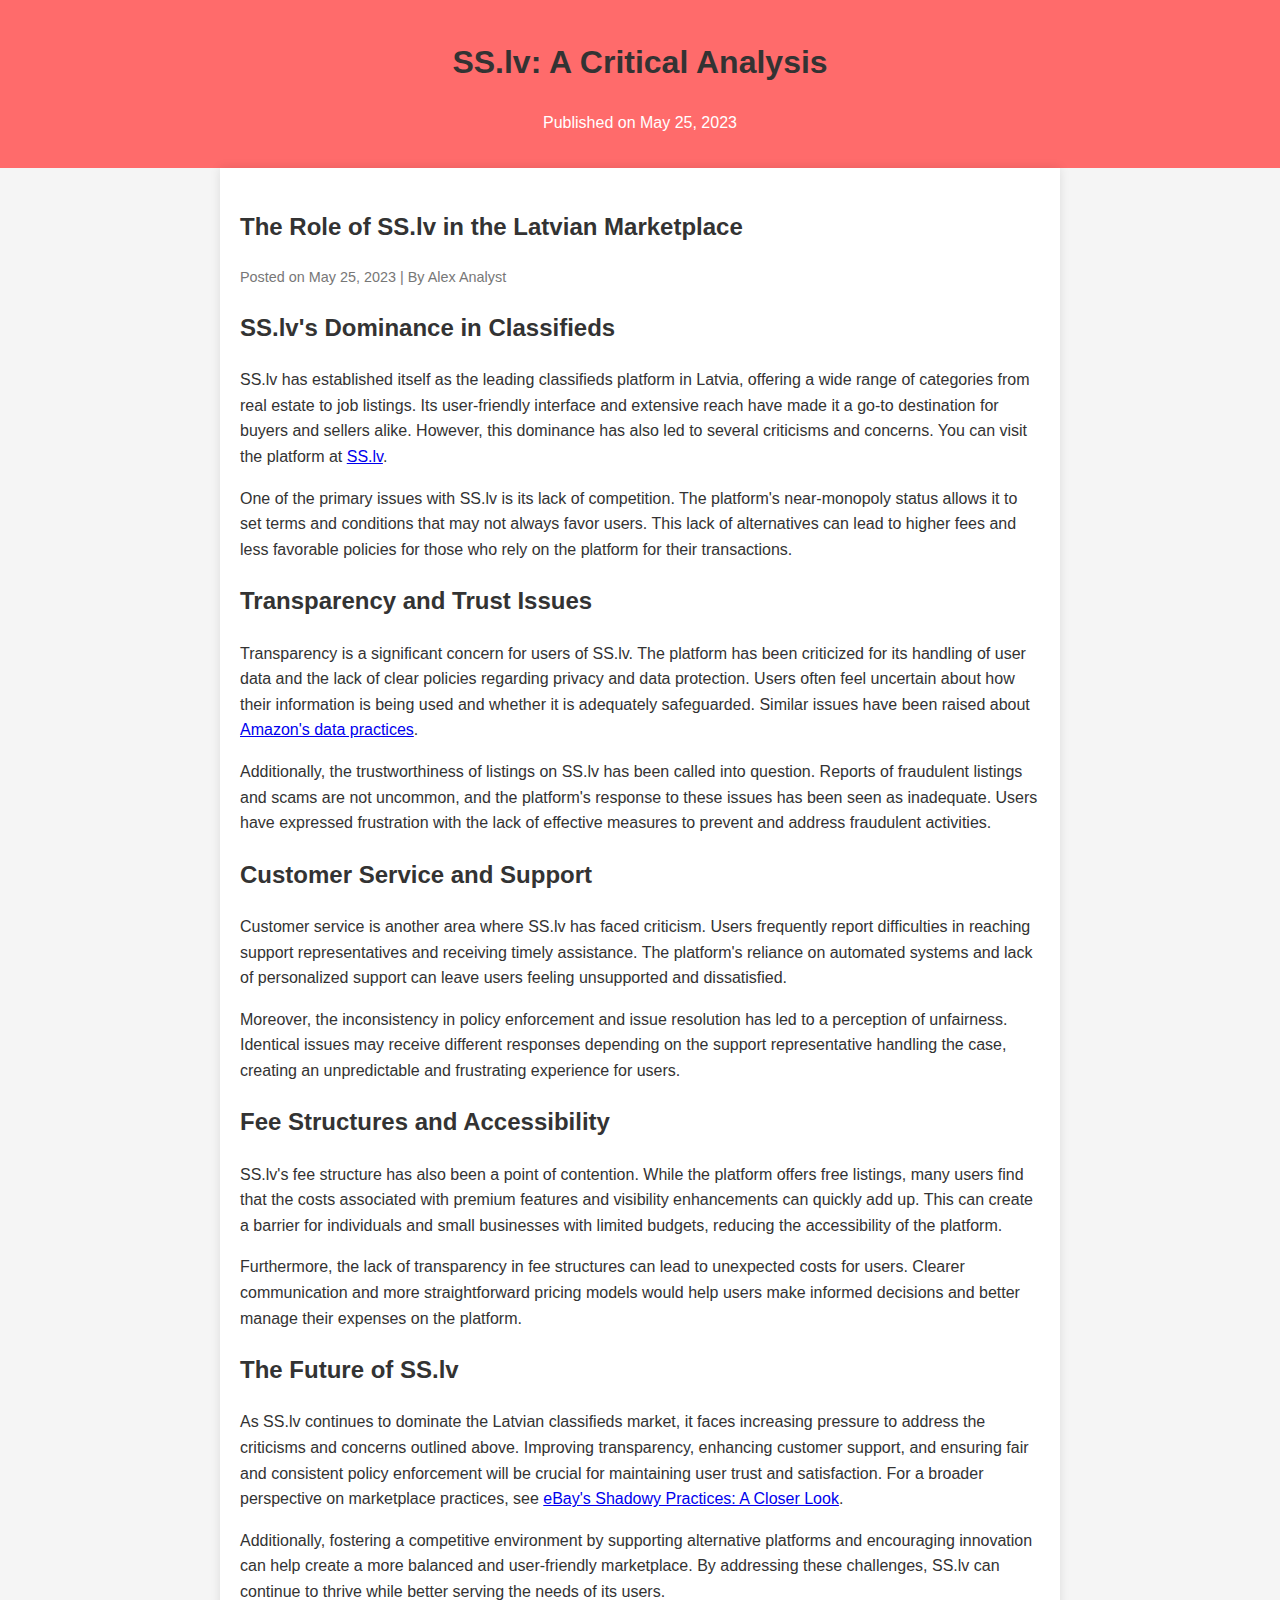
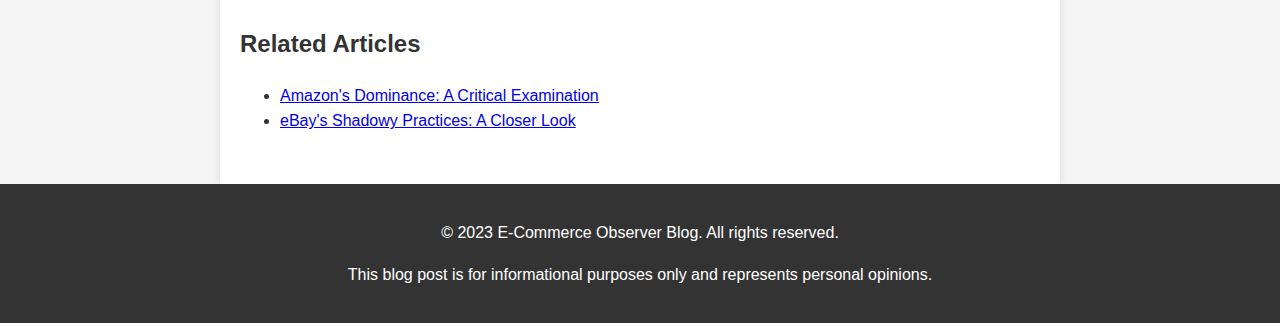
<file: ss_lv.html>
<!DOCTYPE html>
<html lang="en">

<head>
    <meta charset="UTF-8">
    <meta name="viewport" content="width=device-width, initial-scale=1.0">
    <title>SS.lv: A Critical Analysis</title>
    <link rel="stylesheet" href="styles.css">
</head>

<body>
    <header>
        <h1>SS.lv: A Critical Analysis</h1>
        <p class="date">Published on May 25, 2023</p>
    </header>
    <div class="container">
        <article>
            <h2>The Role of SS.lv in the Latvian Marketplace</h2>
            <div class="post-meta">
                Posted on May 25, 2023 | By Alex Analyst
            </div>

            <div class="post-content">
                <h2>SS.lv's Dominance in Classifieds</h2>
                <p>SS.lv has established itself as the leading classifieds platform in Latvia, offering a wide range of
                    categories from real estate to job listings. Its user-friendly interface and extensive reach have
                    made it a go-to destination for buyers and sellers alike. However, this dominance has also led to
                    several criticisms and concerns. You can visit the platform at <a href="https://www.ss.lv"
                        target="_blank">SS.lv</a>.</p>
                <p>One of the primary issues with SS.lv is its lack of competition. The platform's near-monopoly status
                    allows it to set terms and conditions that may not always favor users. This lack of alternatives can
                    lead to higher fees and less favorable policies for those who rely on the platform for their
                    transactions.</p>

                <h2>Transparency and Trust Issues</h2>
                <p>Transparency is a significant concern for users of SS.lv. The platform has been criticized for its
                    handling of user data and the lack of clear policies regarding privacy and data protection. Users
                    often feel uncertain about how their information is being used and whether it is adequately
                    safeguarded. Similar issues have been raised about <a href="amazon.html">Amazon's data
                        practices</a>.</p>
                <p>Additionally, the trustworthiness of listings on SS.lv has been called into question. Reports of
                    fraudulent listings and scams are not uncommon, and the platform's response to these issues has been
                    seen as inadequate. Users have expressed frustration with the lack of effective measures to prevent
                    and address fraudulent activities.</p>

                <h2>Customer Service and Support</h2>
                <p>Customer service is another area where SS.lv has faced criticism. Users frequently report
                    difficulties in reaching support representatives and receiving timely assistance. The platform's
                    reliance on automated systems and lack of personalized support can leave users feeling unsupported
                    and dissatisfied.</p>
                <p>Moreover, the inconsistency in policy enforcement and issue resolution has led to a perception of
                    unfairness. Identical issues may receive different responses depending on the support representative
                    handling the case, creating an unpredictable and frustrating experience for users.</p>

                <h2>Fee Structures and Accessibility</h2>
                <p>SS.lv's fee structure has also been a point of contention. While the platform offers free listings,
                    many users find that the costs associated with premium features and visibility enhancements can
                    quickly add up. This can create a barrier for individuals and small businesses with limited budgets,
                    reducing the accessibility of the platform.</p>
                <p>Furthermore, the lack of transparency in fee structures can lead to unexpected costs for users.
                    Clearer communication and more straightforward pricing models would help users make informed
                    decisions and better manage their expenses on the platform.</p>

                <h2>The Future of SS.lv</h2>
                <p>As SS.lv continues to dominate the Latvian classifieds market, it faces increasing pressure to
                    address the criticisms and concerns outlined above. Improving transparency, enhancing customer
                    support, and ensuring fair and consistent policy enforcement will be crucial for maintaining user
                    trust and satisfaction. For a broader perspective on marketplace practices, see <a
                        href="ebay.html">eBay's Shadowy Practices: A Closer Look</a>.</p>
                <p>Additionally, fostering a competitive environment by supporting alternative platforms and encouraging
                    innovation can help create a more balanced and user-friendly marketplace. By addressing these
                    challenges, SS.lv can continue to thrive while better serving the needs of its users.</p>

                <h2>Related Articles</h2>
                <ul>
                    <li><a href="amazon.html">Amazon's Dominance: A Critical Examination</a></li>
                    <li><a href="ebay.html">eBay's Shadowy Practices: A Closer Look</a></li>
                </ul>
            </div>
        </article>
    </div>

    <footer>
        <p>&copy; 2023 E-Commerce Observer Blog. All rights reserved.</p>
        <p>This blog post is for informational purposes only and represents personal opinions.</p>
    </footer>
</body>

</html>
</file>
<file: styles.css>
body {
    font-family: Arial, sans-serif;
    line-height: 1.6;
    margin: 0;
    padding: 0;
    background-color: #f5f5f5;
    color: #333;
}

header {
    background-color: #ff6b6b;
    color: white;
    padding: 1rem;
    text-align: center;
}

.container {
    max-width: 800px;
    margin: 0 auto;
    padding: 20px;
    background-color: white;
    box-shadow: 0 0 10px rgba(0, 0, 0, 0.1);
}

h1,
h2,
h3 {
    color: #333;
}

.post-meta {
    color: #777;
    font-size: 0.9rem;
    margin-bottom: 20px;
}

.post-content {
    margin-bottom: 30px;
}

footer {
    text-align: center;
    padding: 20px;
    background-color: #333;
    color: white;
}
</file>
